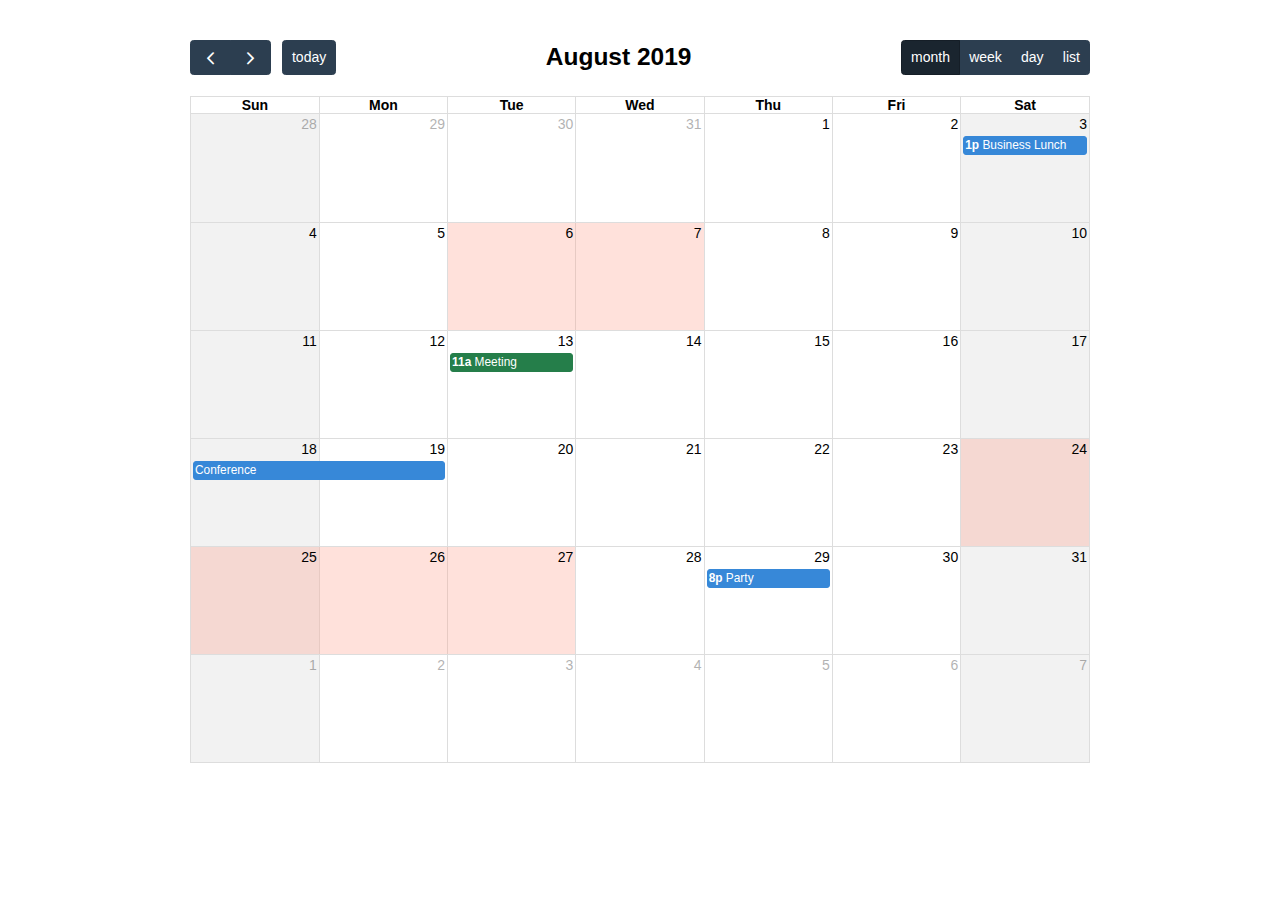
<file: fullcalendar-4.3.1/examples/background-events.html>
<!DOCTYPE html>
<html>
<head>
<meta charset='utf-8' />
<link href='../packages/core/main.css' rel='stylesheet' />
<link href='../packages/daygrid/main.css' rel='stylesheet' />
<link href='../packages/timegrid/main.css' rel='stylesheet' />
<link href='../packages/list/main.css' rel='stylesheet' />
<script src='../packages/core/main.js'></script>
<script src='../packages/interaction/main.js'></script>
<script src='../packages/daygrid/main.js'></script>
<script src='../packages/timegrid/main.js'></script>
<script src='../packages/list/main.js'></script>
<script>

  document.addEventListener('DOMContentLoaded', function() {
    var calendarEl = document.getElementById('calendar');

    var calendar = new FullCalendar.Calendar(calendarEl, {
      plugins: [ 'interaction', 'dayGrid', 'timeGrid', 'list' ],
      header: {
        left: 'prev,next today',
        center: 'title',
        right: 'dayGridMonth,timeGridWeek,timeGridDay,listMonth'
      },
      defaultDate: '2019-08-12',
      navLinks: true, // can click day/week names to navigate views
      businessHours: true, // display business hours
      editable: true,
      events: [
        {
          title: 'Business Lunch',
          start: '2019-08-03T13:00:00',
          constraint: 'businessHours'
        },
        {
          title: 'Meeting',
          start: '2019-08-13T11:00:00',
          constraint: 'availableForMeeting', // defined below
          color: '#257e4a'
        },
        {
          title: 'Conference',
          start: '2019-08-18',
          end: '2019-08-20'
        },
        {
          title: 'Party',
          start: '2019-08-29T20:00:00'
        },

        // areas where "Meeting" must be dropped
        {
          groupId: 'availableForMeeting',
          start: '2019-08-11T10:00:00',
          end: '2019-08-11T16:00:00',
          rendering: 'background'
        },
        {
          groupId: 'availableForMeeting',
          start: '2019-08-13T10:00:00',
          end: '2019-08-13T16:00:00',
          rendering: 'background'
        },

        // red areas where no events can be dropped
        {
          start: '2019-08-24',
          end: '2019-08-28',
          overlap: false,
          rendering: 'background',
          color: '#ff9f89'
        },
        {
          start: '2019-08-06',
          end: '2019-08-08',
          overlap: false,
          rendering: 'background',
          color: '#ff9f89'
        }
      ]
    });

    calendar.render();
  });

</script>
<style>

  body {
    margin: 40px 10px;
    padding: 0;
    font-family: Arial, Helvetica Neue, Helvetica, sans-serif;
    font-size: 14px;
  }

  #calendar {
    max-width: 900px;
    margin: 0 auto;
  }

</style>
</head>
<body>

  <div id='calendar'></div>

</body>
</html>
</file>
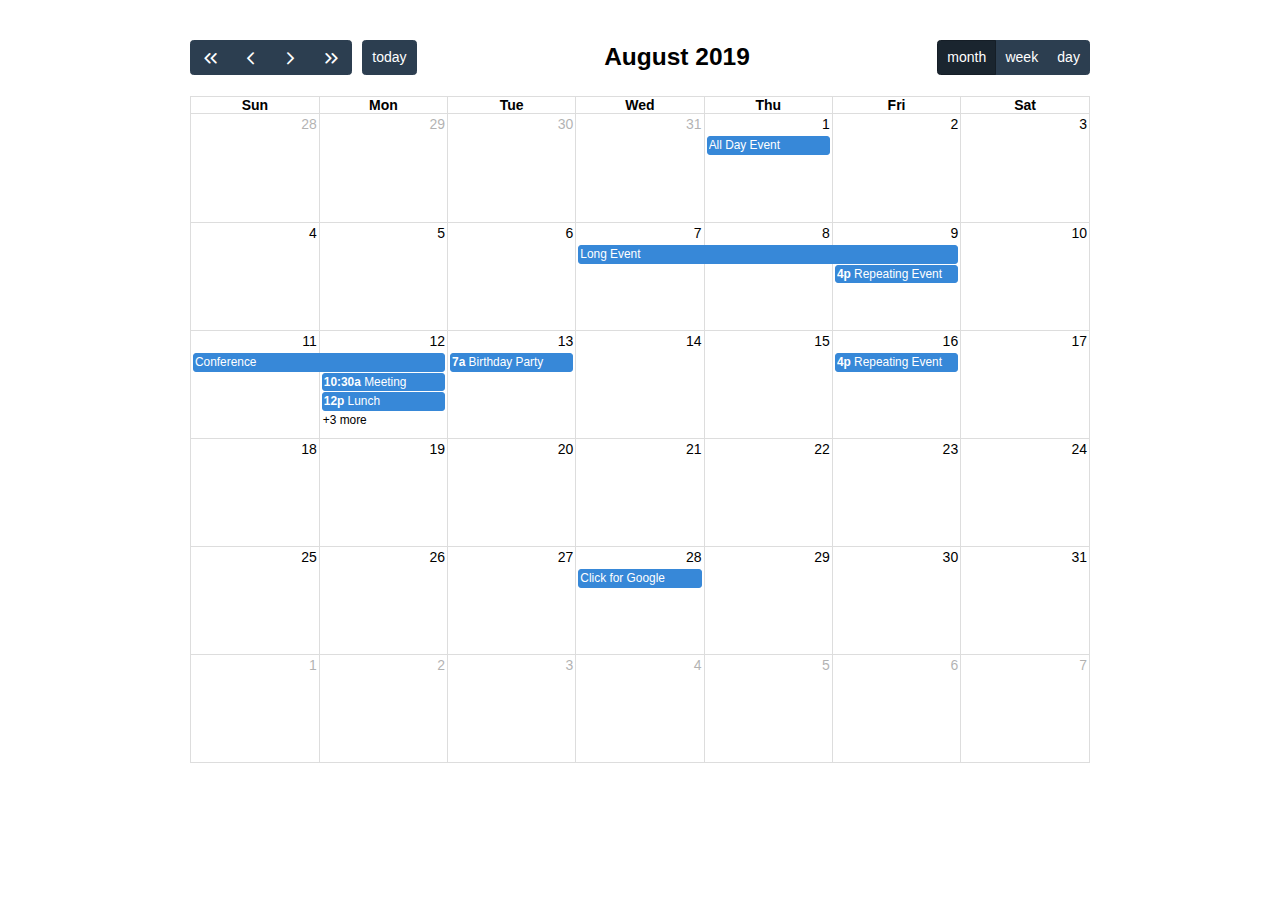
<file: fullcalendar-4.3.1/examples/daygrid-views.html>
<!DOCTYPE html>
<html>
<head>
<meta charset='utf-8' />
<link href='../packages/core/main.css' rel='stylesheet' />
<link href='../packages/daygrid/main.css' rel='stylesheet' />
<script src='../packages/core/main.js'></script>
<script src='../packages/interaction/main.js'></script>
<script src='../packages/daygrid/main.js'></script>
<script>

  document.addEventListener('DOMContentLoaded', function() {
    var calendarEl = document.getElementById('calendar');

    var calendar = new FullCalendar.Calendar(calendarEl, {
      plugins: [ 'interaction', 'dayGrid' ],
      header: {
        left: 'prevYear,prev,next,nextYear today',
        center: 'title',
        right: 'dayGridMonth,dayGridWeek,dayGridDay'
      },
      defaultDate: '2019-08-12',
      navLinks: true, // can click day/week names to navigate views
      editable: true,
      eventLimit: true, // allow "more" link when too many events
      events: [
        {
          title: 'All Day Event',
          start: '2019-08-01'
        },
        {
          title: 'Long Event',
          start: '2019-08-07',
          end: '2019-08-10'
        },
        {
          groupId: 999,
          title: 'Repeating Event',
          start: '2019-08-09T16:00:00'
        },
        {
          groupId: 999,
          title: 'Repeating Event',
          start: '2019-08-16T16:00:00'
        },
        {
          title: 'Conference',
          start: '2019-08-11',
          end: '2019-08-13'
        },
        {
          title: 'Meeting',
          start: '2019-08-12T10:30:00',
          end: '2019-08-12T12:30:00'
        },
        {
          title: 'Lunch',
          start: '2019-08-12T12:00:00'
        },
        {
          title: 'Meeting',
          start: '2019-08-12T14:30:00'
        },
        {
          title: 'Happy Hour',
          start: '2019-08-12T17:30:00'
        },
        {
          title: 'Dinner',
          start: '2019-08-12T20:00:00'
        },
        {
          title: 'Birthday Party',
          start: '2019-08-13T07:00:00'
        },
        {
          title: 'Click for Google',
          url: 'http://google.com/',
          start: '2019-08-28'
        }
      ]
    });

    calendar.render();
  });

</script>
<style>

  body {
    margin: 40px 10px;
    padding: 0;
    font-family: Arial, Helvetica Neue, Helvetica, sans-serif;
    font-size: 14px;
  }

  #calendar {
    max-width: 900px;
    margin: 0 auto;
  }

</style>
</head>
<body>

  <div id='calendar'></div>

</body>
</html>
</file>
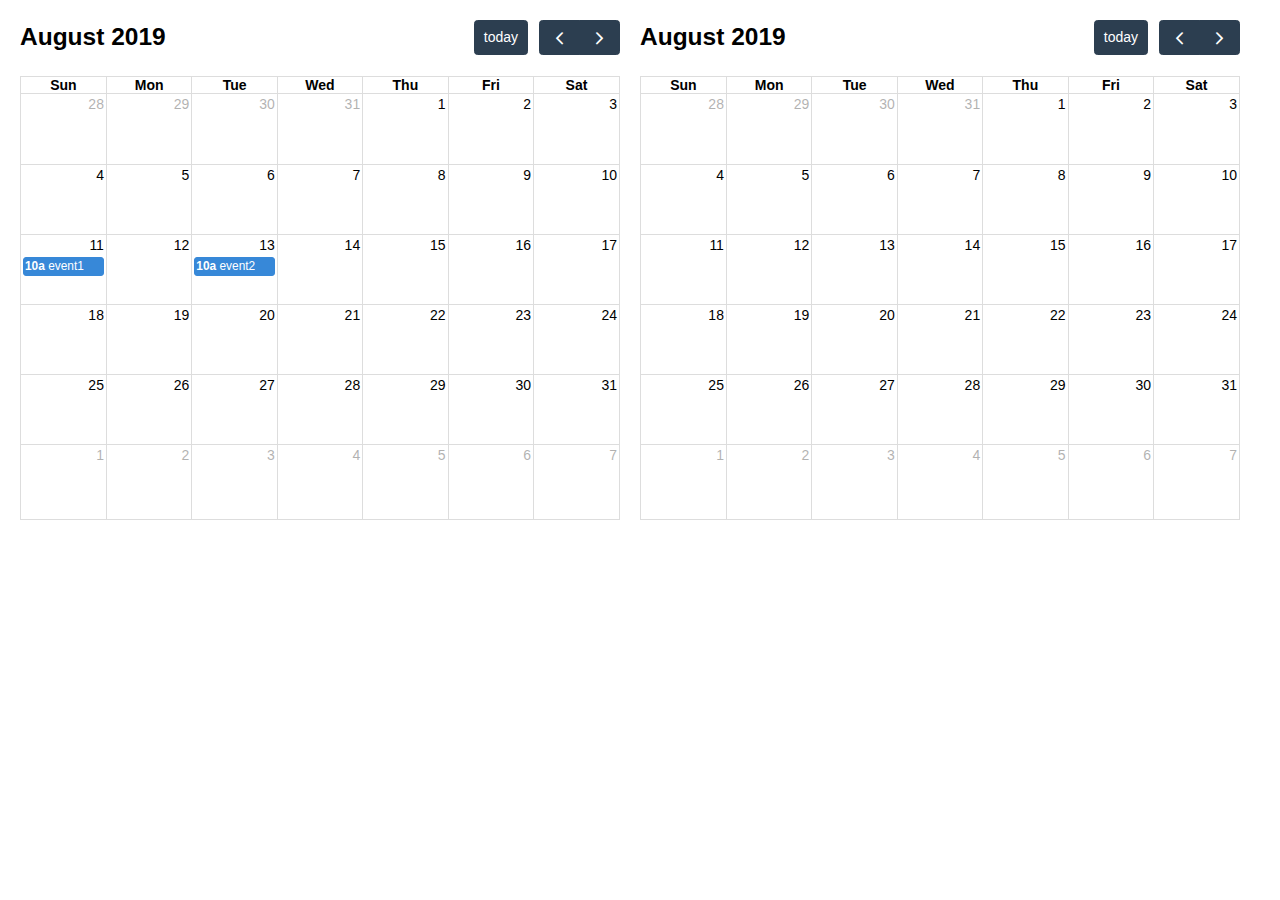
<file: fullcalendar-4.3.1/examples/external-dragging-2cals.html>
<!DOCTYPE html>
<html>
<head>
<meta charset='utf-8' />
<link href='../packages/core/main.css' rel='stylesheet' />
<link href='../packages/daygrid/main.css' rel='stylesheet' />
<script src='../packages/core/main.js'></script>
<script src='../packages/interaction/main.js'></script>
<script src='../packages/daygrid/main.js'></script>
<script>

  document.addEventListener('DOMContentLoaded', function() {
    var srcCalendarEl = document.getElementById('source-calendar');
    var destCalendarEl = document.getElementById('destination-calendar');

    var srcCalendar = new FullCalendar.Calendar(srcCalendarEl, {
      plugins: [ 'interaction', 'dayGrid' ],
      editable: true,
      defaultDate: '2019-08-12',
      events: [
        {
          title: 'event1',
          start: '2019-08-11T10:00:00',
          end: '2019-08-11T16:00:00'
        },
        {
          title: 'event2',
          start: '2019-08-13T10:00:00',
          end: '2019-08-13T16:00:00'
        }
      ],
      eventLeave: function(info) {
        console.log('event left!', info.event);
      }
    });

    var destCalendar = new FullCalendar.Calendar(destCalendarEl, {
      plugins: [ 'interaction', 'dayGrid' ],
      defaultDate: '2019-08-12',
      editable: true,
      droppable: true, // will let it receive events!
      eventReceive: function(info) {
        console.log('event received!', info.event);
      }
    });

    srcCalendar.render();
    destCalendar.render();
  });

</script>
<style>

  body {
    margin: 20px 0 0 20px;
    font-size: 14px;
    font-family: Arial, Helvetica Neue, Helvetica, sans-serif;
  }

  #source-calendar,
  #destination-calendar {
    float: left;
    width: 600px;
    margin: 0 20px 20px 0;
  }

</style>
</head>
<body>

  <div id='source-calendar'></div>
  <div id='destination-calendar'></div>

</body>
</html>
</file>
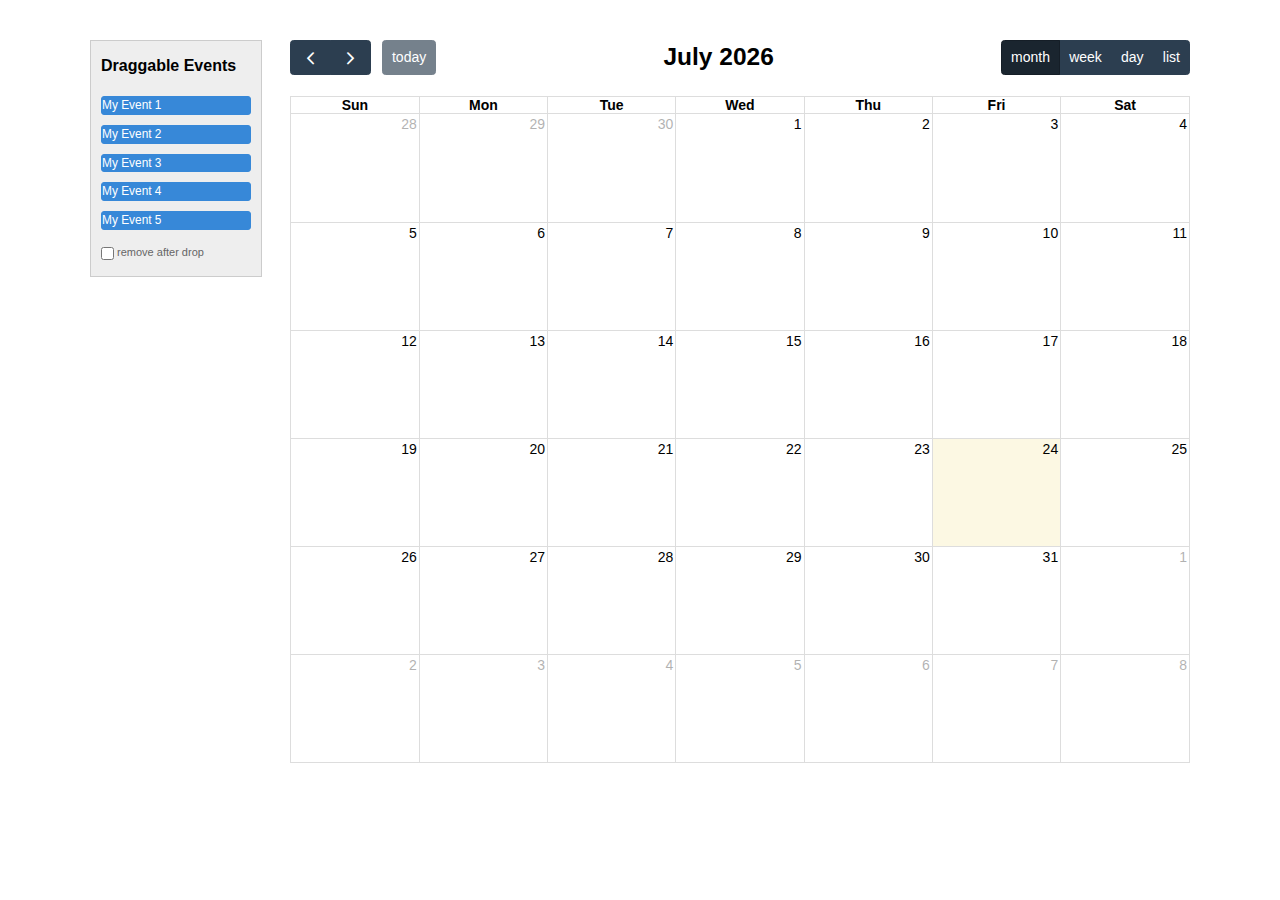
<file: fullcalendar-4.3.1/examples/external-dragging-builtin.html>
<!DOCTYPE html>
<html>
<head>
<meta charset='utf-8' />
<link href='../packages/core/main.css' rel='stylesheet' />
<link href='../packages/daygrid/main.css' rel='stylesheet' />
<link href='../packages/timegrid/main.css' rel='stylesheet' />
<link href='../packages/list/main.css' rel='stylesheet' />
<script src='../packages/core/main.js'></script>
<script src='../packages/interaction/main.js'></script>
<script src='../packages/daygrid/main.js'></script>
<script src='../packages/timegrid/main.js'></script>
<script src='../packages/list/main.js'></script>
<script>

  document.addEventListener('DOMContentLoaded', function() {
    var Calendar = FullCalendar.Calendar;
    var Draggable = FullCalendarInteraction.Draggable

    /* initialize the external events
    -----------------------------------------------------------------*/

    var containerEl = document.getElementById('external-events-list');
    new Draggable(containerEl, {
      itemSelector: '.fc-event',
      eventData: function(eventEl) {
        return {
          title: eventEl.innerText.trim()
        }
      }
    });

    //// the individual way to do it
    // var containerEl = document.getElementById('external-events-list');
    // var eventEls = Array.prototype.slice.call(
    //   containerEl.querySelectorAll('.fc-event')
    // );
    // eventEls.forEach(function(eventEl) {
    //   new Draggable(eventEl, {
    //     eventData: {
    //       title: eventEl.innerText.trim(),
    //     }
    //   });
    // });

    /* initialize the calendar
    -----------------------------------------------------------------*/

    var calendarEl = document.getElementById('calendar');
    var calendar = new Calendar(calendarEl, {
      plugins: [ 'interaction', 'dayGrid', 'timeGrid', 'list' ],
      header: {
        left: 'prev,next today',
        center: 'title',
        right: 'dayGridMonth,timeGridWeek,timeGridDay,listWeek'
      },
      editable: true,
      droppable: true, // this allows things to be dropped onto the calendar
      drop: function(arg) {
        // is the "remove after drop" checkbox checked?
        if (document.getElementById('drop-remove').checked) {
          // if so, remove the element from the "Draggable Events" list
          arg.draggedEl.parentNode.removeChild(arg.draggedEl);
        }
      }
    });
    calendar.render();

  });

</script>
<style>

  body {
    margin-top: 40px;
    font-size: 14px;
    font-family: Arial, Helvetica Neue, Helvetica, sans-serif;
  }

  #wrap {
    width: 1100px;
    margin: 0 auto;
  }

  #external-events {
    float: left;
    width: 150px;
    padding: 0 10px;
    border: 1px solid #ccc;
    background: #eee;
    text-align: left;
  }

  #external-events h4 {
    font-size: 16px;
    margin-top: 0;
    padding-top: 1em;
  }

  #external-events .fc-event {
    margin: 10px 0;
    cursor: pointer;
  }

  #external-events p {
    margin: 1.5em 0;
    font-size: 11px;
    color: #666;
  }

  #external-events p input {
    margin: 0;
    vertical-align: middle;
  }

  #calendar {
    float: right;
    width: 900px;
  }

</style>
</head>
<body>
  <div id='wrap'>

    <div id='external-events'>
      <h4>Draggable Events</h4>

      <div id='external-events-list'>
        <div class='fc-event'>My Event 1</div>
        <div class='fc-event'>My Event 2</div>
        <div class='fc-event'>My Event 3</div>
        <div class='fc-event'>My Event 4</div>
        <div class='fc-event'>My Event 5</div>
      </div>

      <p>
        <input type='checkbox' id='drop-remove' />
        <label for='drop-remove'>remove after drop</label>
      </p>
    </div>

    <div id='calendar'></div>

    <div style='clear:both'></div>

  </div>
</body>
</html>
</file>
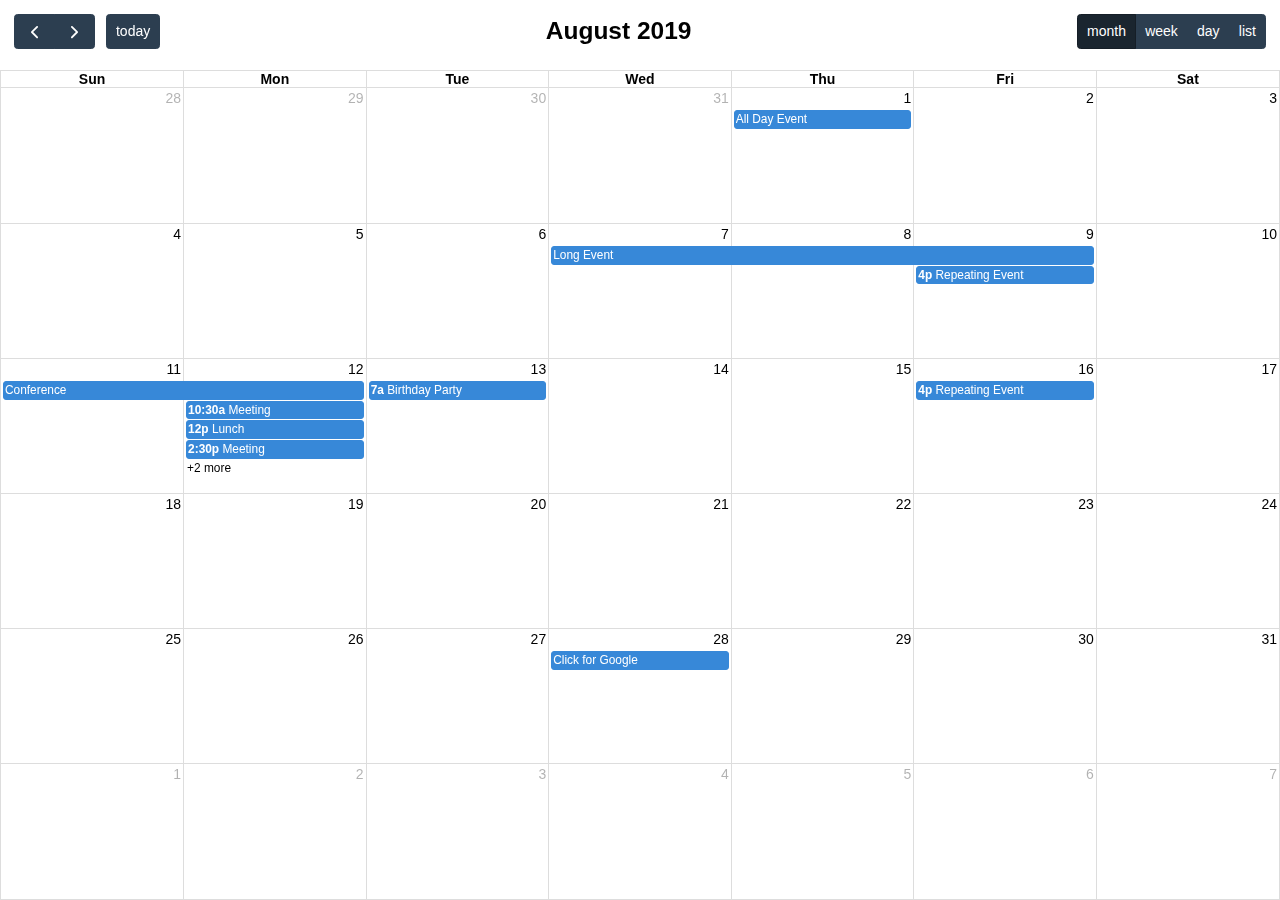
<file: fullcalendar-4.3.1/examples/full-height.html>
<!DOCTYPE html>
<html>
<head>
<meta charset='utf-8' />
<link href='../packages/core/main.css' rel='stylesheet' />
<link href='../packages/daygrid/main.css' rel='stylesheet' />
<link href='../packages/timegrid/main.css' rel='stylesheet' />
<link href='../packages/list/main.css' rel='stylesheet' />
<script src='../packages/core/main.js'></script>
<script src='../packages/interaction/main.js'></script>
<script src='../packages/daygrid/main.js'></script>
<script src='../packages/timegrid/main.js'></script>
<script src='../packages/list/main.js'></script>
<script>

  document.addEventListener('DOMContentLoaded', function() {
    var calendarEl = document.getElementById('calendar');

    var calendar = new FullCalendar.Calendar(calendarEl, {
      plugins: [ 'interaction', 'dayGrid', 'timeGrid', 'list' ],
      height: 'parent',
      header: {
        left: 'prev,next today',
        center: 'title',
        right: 'dayGridMonth,timeGridWeek,timeGridDay,listWeek'
      },
      defaultView: 'dayGridMonth',
      defaultDate: '2019-08-12',
      navLinks: true, // can click day/week names to navigate views
      editable: true,
      eventLimit: true, // allow "more" link when too many events
      events: [
        {
          title: 'All Day Event',
          start: '2019-08-01',
        },
        {
          title: 'Long Event',
          start: '2019-08-07',
          end: '2019-08-10'
        },
        {
          groupId: 999,
          title: 'Repeating Event',
          start: '2019-08-09T16:00:00'
        },
        {
          groupId: 999,
          title: 'Repeating Event',
          start: '2019-08-16T16:00:00'
        },
        {
          title: 'Conference',
          start: '2019-08-11',
          end: '2019-08-13'
        },
        {
          title: 'Meeting',
          start: '2019-08-12T10:30:00',
          end: '2019-08-12T12:30:00'
        },
        {
          title: 'Lunch',
          start: '2019-08-12T12:00:00'
        },
        {
          title: 'Meeting',
          start: '2019-08-12T14:30:00'
        },
        {
          title: 'Happy Hour',
          start: '2019-08-12T17:30:00'
        },
        {
          title: 'Dinner',
          start: '2019-08-12T20:00:00'
        },
        {
          title: 'Birthday Party',
          start: '2019-08-13T07:00:00'
        },
        {
          title: 'Click for Google',
          url: 'http://google.com/',
          start: '2019-08-28'
        }
      ]
    });

    calendar.render();
  });

</script>
<style>

  html, body {
    overflow: hidden; /* don't do scrollbars */
    font-family: Arial, Helvetica Neue, Helvetica, sans-serif;
    font-size: 14px;
  }

  #calendar-container {
    position: fixed;
    top: 0;
    left: 0;
    right: 0;
    bottom: 0;
  }

  .fc-header-toolbar {
    /*
    the calendar will be butting up against the edges,
    but let's scoot in the header's buttons
    */
    padding-top: 1em;
    padding-left: 1em;
    padding-right: 1em;
  }

</style>
</head>
<body>

  <div id='calendar-container'>
    <div id='calendar'></div>
  </div>

</body>
</html>
</file>
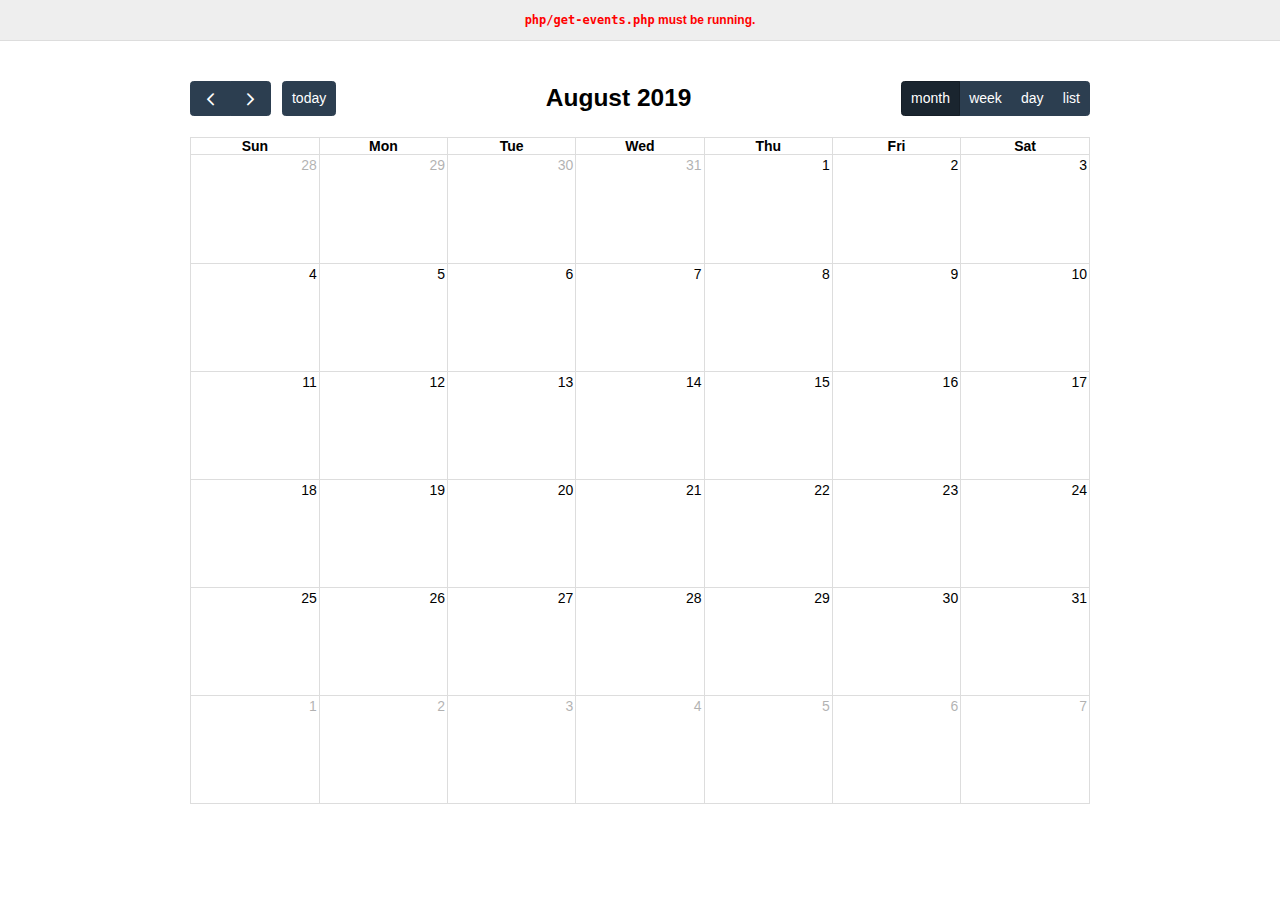
<file: fullcalendar-4.3.1/examples/json.html>
<!DOCTYPE html>
<html>
<head>
<meta charset='utf-8' />
<link href='../packages/core/main.css' rel='stylesheet' />
<link href='../packages/daygrid/main.css' rel='stylesheet' />
<link href='../packages/timegrid/main.css' rel='stylesheet' />
<link href='../packages/list/main.css' rel='stylesheet' />
<script src='../packages/core/main.js'></script>
<script src='../packages/interaction/main.js'></script>
<script src='../packages/daygrid/main.js'></script>
<script src='../packages/timegrid/main.js'></script>
<script src='../packages/list/main.js'></script>
<script>

  document.addEventListener('DOMContentLoaded', function() {
    var calendarEl = document.getElementById('calendar');

    var calendar = new FullCalendar.Calendar(calendarEl, {
      plugins: [ 'interaction', 'dayGrid', 'timeGrid', 'list' ],
      header: {
        left: 'prev,next today',
        center: 'title',
        right: 'dayGridMonth,timeGridWeek,timeGridDay,listWeek'
      },
      defaultDate: '2019-08-12',
      editable: true,
      navLinks: true, // can click day/week names to navigate views
      eventLimit: true, // allow "more" link when too many events
      events: {
        url: 'php/get-events.php',
        failure: function() {
          document.getElementById('script-warning').style.display = 'block'
        }
      },
      loading: function(bool) {
        document.getElementById('loading').style.display =
          bool ? 'block' : 'none';
      }
    });

    calendar.render();
  });

</script>
<style>

  body {
    margin: 0;
    padding: 0;
    font-family: Arial, Helvetica Neue, Helvetica, sans-serif;
    font-size: 14px;
  }

  #script-warning {
    display: none;
    background: #eee;
    border-bottom: 1px solid #ddd;
    padding: 0 10px;
    line-height: 40px;
    text-align: center;
    font-weight: bold;
    font-size: 12px;
    color: red;
  }

  #loading {
    display: none;
    position: absolute;
    top: 10px;
    right: 10px;
  }

  #calendar {
    max-width: 900px;
    margin: 40px auto;
    padding: 0 10px;
  }

</style>
</head>
<body>

  <div id='script-warning'>
    <code>php/get-events.php</code> must be running.
  </div>

  <div id='loading'>loading...</div>

  <div id='calendar'></div>

</body>
</html>
</file>
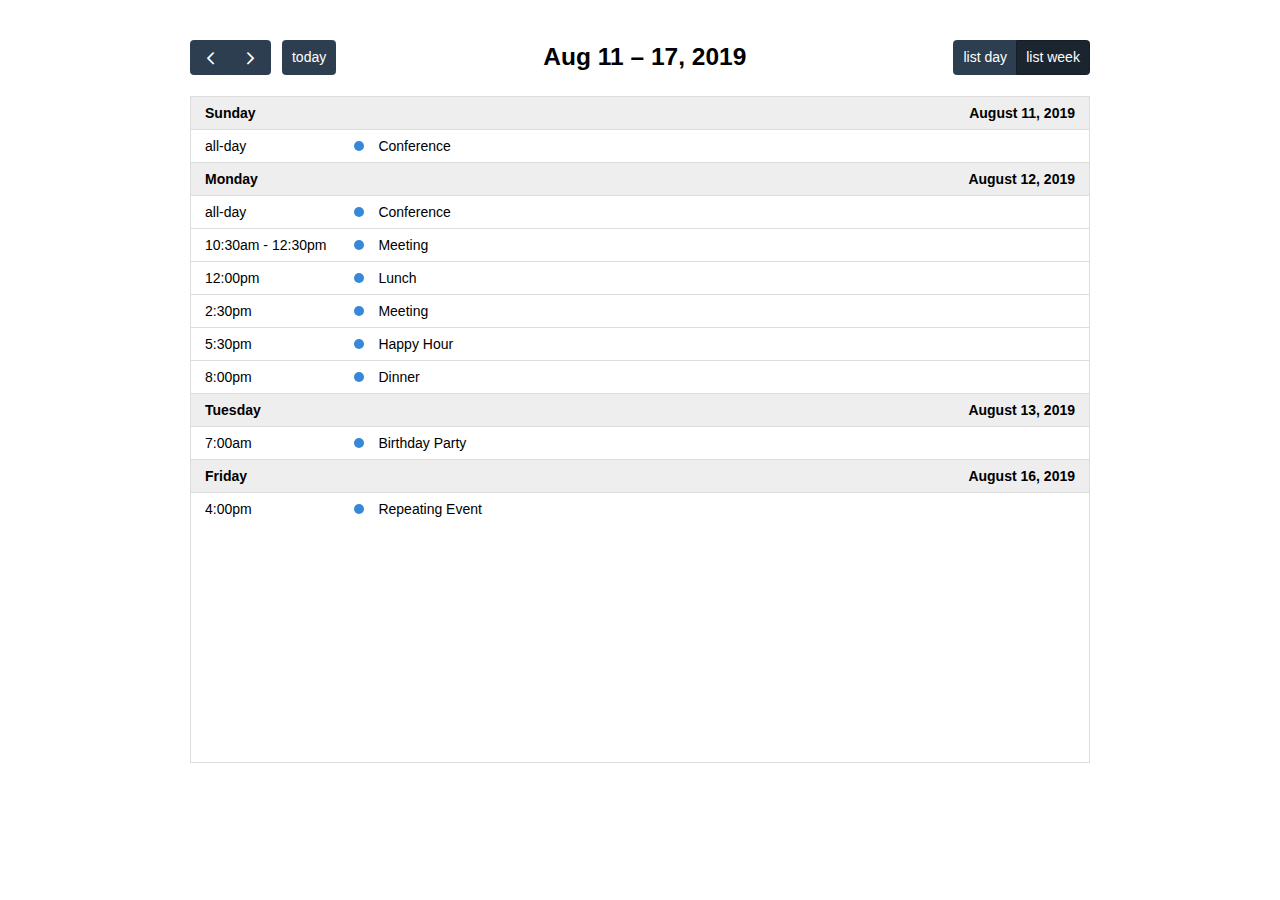
<file: fullcalendar-4.3.1/examples/list-views.html>
<!DOCTYPE html>
<html>
<head>
<meta charset='utf-8' />
<link href='../packages/core/main.css' rel='stylesheet' />
<link href='../packages/list/main.css' rel='stylesheet' />
<script src='../packages/core/main.js'></script>
<script src='../packages/list/main.js'></script>
<script>

  document.addEventListener('DOMContentLoaded', function() {
    var calendarEl = document.getElementById('calendar');

    var calendar = new FullCalendar.Calendar(calendarEl, {
      plugins: [ 'list' ],

      header: {
        left: 'prev,next today',
        center: 'title',
        right: 'listDay,listWeek,dayGridMonth'
      },

      // customize the button names,
      // otherwise they'd all just say "list"
      views: {
        listDay: { buttonText: 'list day' },
        listWeek: { buttonText: 'list week' }
      },

      defaultView: 'listWeek',
      defaultDate: '2019-08-12',
      navLinks: true, // can click day/week names to navigate views
      editable: true,
      eventLimit: true, // allow "more" link when too many events
      events: [
        {
          title: 'All Day Event',
          start: '2019-08-01'
        },
        {
          title: 'Long Event',
          start: '2019-08-07',
          end: '2019-08-10'
        },
        {
          groupId: 999,
          title: 'Repeating Event',
          start: '2019-08-09T16:00:00'
        },
        {
          groupId: 999,
          title: 'Repeating Event',
          start: '2019-08-16T16:00:00'
        },
        {
          title: 'Conference',
          start: '2019-08-11',
          end: '2019-08-13'
        },
        {
          title: 'Meeting',
          start: '2019-08-12T10:30:00',
          end: '2019-08-12T12:30:00'
        },
        {
          title: 'Lunch',
          start: '2019-08-12T12:00:00'
        },
        {
          title: 'Meeting',
          start: '2019-08-12T14:30:00'
        },
        {
          title: 'Happy Hour',
          start: '2019-08-12T17:30:00'
        },
        {
          title: 'Dinner',
          start: '2019-08-12T20:00:00'
        },
        {
          title: 'Birthday Party',
          start: '2019-08-13T07:00:00'
        },
        {
          title: 'Click for Google',
          url: 'http://google.com/',
          start: '2019-08-28'
        }
      ]
    });

    calendar.render();
  });

</script>
<style>

  body {
    margin: 40px 10px;
    padding: 0;
    font-family: Arial, Helvetica Neue, Helvetica, sans-serif;
    font-size: 14px;
  }

  #calendar {
    max-width: 900px;
    margin: 0 auto;
  }

</style>
</head>
<body>

  <div id='calendar'></div>

</body>
</html>
</file>
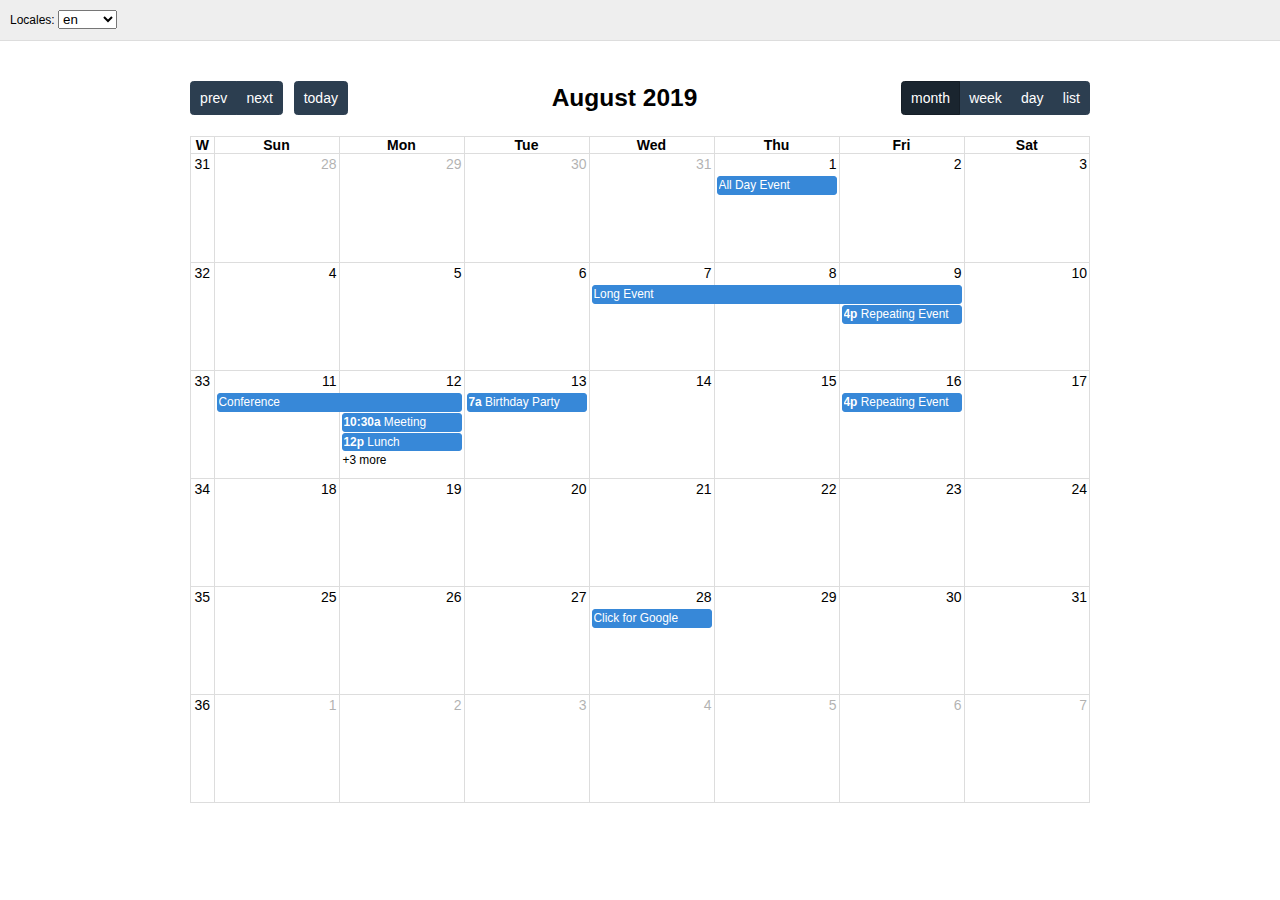
<file: fullcalendar-4.3.1/examples/locales.html>
<!DOCTYPE html>
<html>
<head>
<meta charset='utf-8' />
<link href='../packages/core/main.css' rel='stylesheet' />
<link href='../packages/daygrid/main.css' rel='stylesheet' />
<link href='../packages/timegrid/main.css' rel='stylesheet' />
<link href='../packages/list/main.css' rel='stylesheet' />
<script src='../packages/core/main.js'></script>
<script src='../packages/core/locales-all.js'></script>
<script src='../packages/interaction/main.js'></script>
<script src='../packages/daygrid/main.js'></script>
<script src='../packages/timegrid/main.js'></script>
<script src='../packages/list/main.js'></script>
<script>

  document.addEventListener('DOMContentLoaded', function() {
    var initialLocaleCode = 'en';
    var localeSelectorEl = document.getElementById('locale-selector');
    var calendarEl = document.getElementById('calendar');

    var calendar = new FullCalendar.Calendar(calendarEl, {
      plugins: [ 'interaction', 'dayGrid', 'timeGrid', 'list' ],
      header: {
        left: 'prev,next today',
        center: 'title',
        right: 'dayGridMonth,timeGridWeek,timeGridDay,listMonth'
      },
      defaultDate: '2019-08-12',
      locale: initialLocaleCode,
      buttonIcons: false, // show the prev/next text
      weekNumbers: true,
      navLinks: true, // can click day/week names to navigate views
      editable: true,
      eventLimit: true, // allow "more" link when too many events
      events: [
        {
          title: 'All Day Event',
          start: '2019-08-01'
        },
        {
          title: 'Long Event',
          start: '2019-08-07',
          end: '2019-08-10'
        },
        {
          groupId: 999,
          title: 'Repeating Event',
          start: '2019-08-09T16:00:00'
        },
        {
          groupId: 999,
          title: 'Repeating Event',
          start: '2019-08-16T16:00:00'
        },
        {
          title: 'Conference',
          start: '2019-08-11',
          end: '2019-08-13'
        },
        {
          title: 'Meeting',
          start: '2019-08-12T10:30:00',
          end: '2019-08-12T12:30:00'
        },
        {
          title: 'Lunch',
          start: '2019-08-12T12:00:00'
        },
        {
          title: 'Meeting',
          start: '2019-08-12T14:30:00'
        },
        {
          title: 'Happy Hour',
          start: '2019-08-12T17:30:00'
        },
        {
          title: 'Dinner',
          start: '2019-08-12T20:00:00'
        },
        {
          title: 'Birthday Party',
          start: '2019-08-13T07:00:00'
        },
        {
          title: 'Click for Google',
          url: 'http://google.com/',
          start: '2019-08-28'
        }
      ]
    });

    calendar.render();

    // build the locale selector's options
    calendar.getAvailableLocaleCodes().forEach(function(localeCode) {
      var optionEl = document.createElement('option');
      optionEl.value = localeCode;
      optionEl.selected = localeCode == initialLocaleCode;
      optionEl.innerText = localeCode;
      localeSelectorEl.appendChild(optionEl);
    });

    // when the selected option changes, dynamically change the calendar option
    localeSelectorEl.addEventListener('change', function() {
      if (this.value) {
        calendar.setOption('locale', this.value);
      }
    });

  });

</script>
<style>

  body {
    margin: 0;
    padding: 0;
    font-family: Arial, Helvetica Neue, Helvetica, sans-serif;
    font-size: 14px;
  }

  #top {
    background: #eee;
    border-bottom: 1px solid #ddd;
    padding: 0 10px;
    line-height: 40px;
    font-size: 12px;
  }

  #calendar {
    max-width: 900px;
    margin: 40px auto;
    padding: 0 10px;
  }

</style>
</head>
<body>

  <div id='top'>

    Locales:
    <select id='locale-selector'></select>

  </div>

  <div id='calendar'></div>

</body>
</html>
</file>
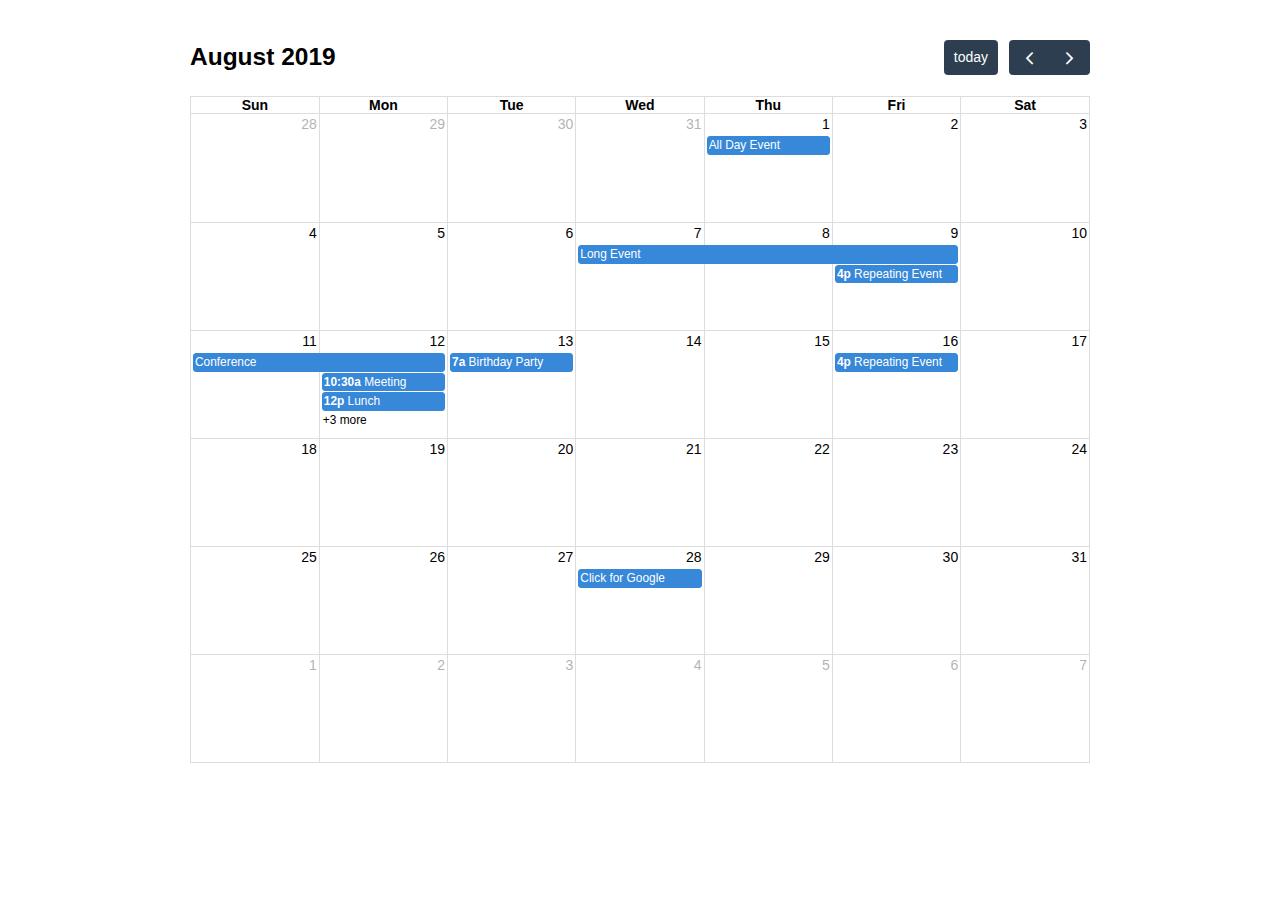
<file: fullcalendar-4.3.1/examples/month-view.html>
<!DOCTYPE html>
<html>
<head>
<meta charset='utf-8' />
<link href='../packages/core/main.css' rel='stylesheet' />
<link href='../packages/daygrid/main.css' rel='stylesheet' />
<script src='../packages/core/main.js'></script>
<script src='../packages/interaction/main.js'></script>
<script src='../packages/daygrid/main.js'></script>
<script>

  document.addEventListener('DOMContentLoaded', function() {
    var calendarEl = document.getElementById('calendar');

    var calendar = new FullCalendar.Calendar(calendarEl, {
      plugins: [ 'interaction', 'dayGrid' ],
      defaultDate: '2019-08-12',
      editable: true,
      eventLimit: true, // allow "more" link when too many events
      events: [
        {
          title: 'All Day Event',
          start: '2019-08-01'
        },
        {
          title: 'Long Event',
          start: '2019-08-07',
          end: '2019-08-10'
        },
        {
          groupId: 999,
          title: 'Repeating Event',
          start: '2019-08-09T16:00:00'
        },
        {
          groupId: 999,
          title: 'Repeating Event',
          start: '2019-08-16T16:00:00'
        },
        {
          title: 'Conference',
          start: '2019-08-11',
          end: '2019-08-13'
        },
        {
          title: 'Meeting',
          start: '2019-08-12T10:30:00',
          end: '2019-08-12T12:30:00'
        },
        {
          title: 'Lunch',
          start: '2019-08-12T12:00:00'
        },
        {
          title: 'Meeting',
          start: '2019-08-12T14:30:00'
        },
        {
          title: 'Happy Hour',
          start: '2019-08-12T17:30:00'
        },
        {
          title: 'Dinner',
          start: '2019-08-12T20:00:00'
        },
        {
          title: 'Birthday Party',
          start: '2019-08-13T07:00:00'
        },
        {
          title: 'Click for Google',
          url: 'http://google.com/',
          start: '2019-08-28'
        }
      ]
    });

    calendar.render();
  });

</script>
<style>

  body {
    margin: 40px 10px;
    padding: 0;
    font-family: Arial, Helvetica Neue, Helvetica, sans-serif;
    font-size: 14px;
  }

  #calendar {
    max-width: 900px;
    margin: 0 auto;
  }

</style>
</head>
<body>

  <div id='calendar'></div>

</body>
</html>
</file>
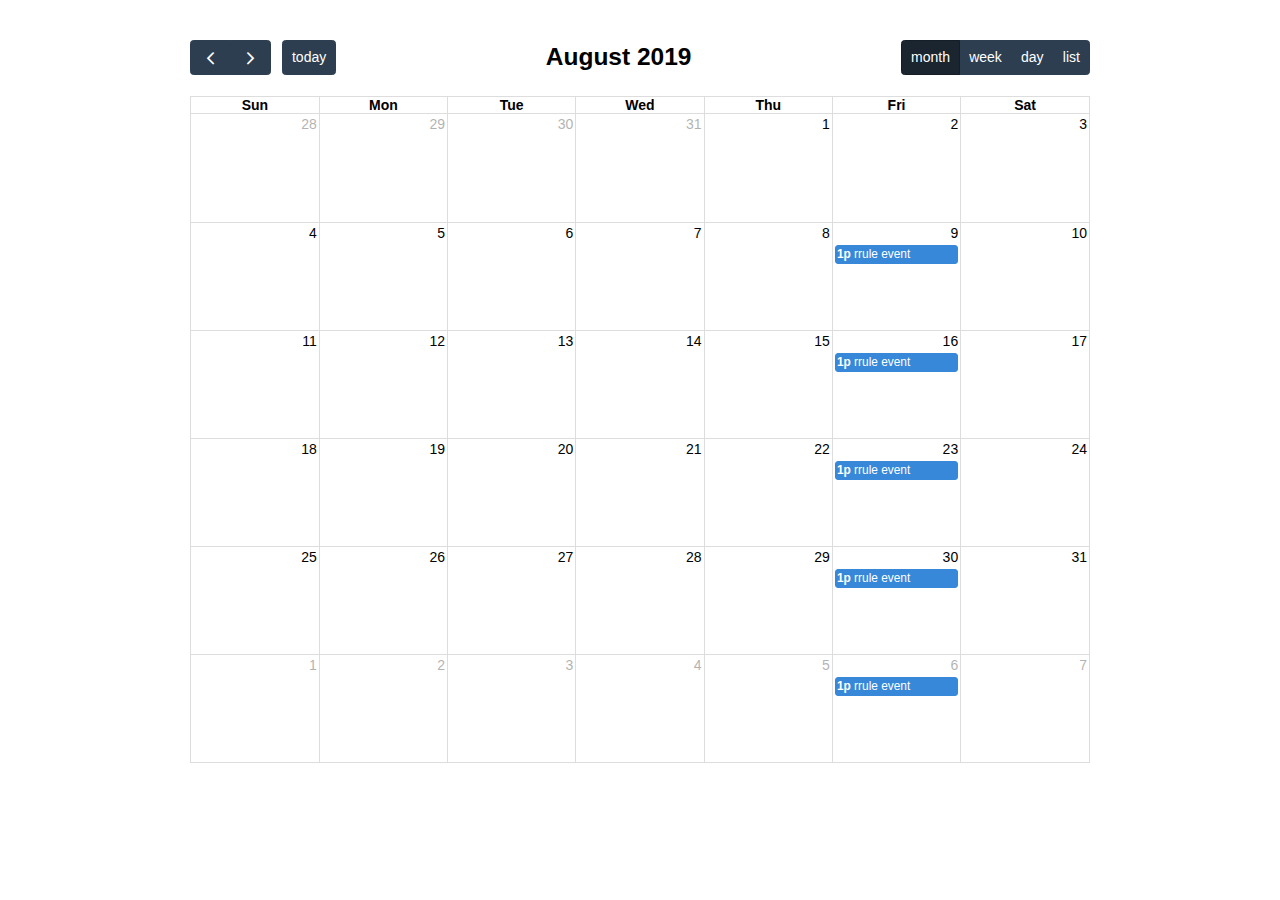
<file: fullcalendar-4.3.1/examples/rrule.html>
<!DOCTYPE html>
<html>
<head>
<meta charset='utf-8' />
<link href='../packages/core/main.css' rel='stylesheet' />
<link href='../packages/daygrid/main.css' rel='stylesheet' />
<link href='../packages/timegrid/main.css' rel='stylesheet' />
<link href='../packages/list/main.css' rel='stylesheet' />
<script src='../vendor/rrule.js'></script>
<script src='../packages/core/main.js'></script>
<script src='../packages/interaction/main.js'></script>
<script src='../packages/daygrid/main.js'></script>
<script src='../packages/timegrid/main.js'></script>
<script src='../packages/list/main.js'></script>
<script src='../packages/rrule/main.js'></script>
<script>

  document.addEventListener('DOMContentLoaded', function() {
    var calendarEl = document.getElementById('calendar');

    var calendar = new FullCalendar.Calendar(calendarEl, {
      plugins: [ 'interaction', 'dayGrid', 'timeGrid', 'list', 'rrule' ],
      header: {
        left: 'prev,next today',
        center: 'title',
        right: 'dayGridMonth,timeGridWeek,timeGridDay,listMonth'
      },
      defaultDate: '2019-08-12',
      editable: true,
      events: [
        {
          title: 'rrule event',
          rrule: {
            dtstart: '2019-08-09T13:00:00',
            // until: '2019-08-01',
            freq: 'weekly'
          },
          duration: '02:00'
        }
      ],
      eventClick: function(arg) {
        if (confirm('delete event?')) {
          arg.event.remove()
        }
      }
    });

    calendar.render();
  });

</script>
<style>

  body {
    margin: 40px 10px;
    padding: 0;
    font-family: Arial, Helvetica Neue, Helvetica, sans-serif;
    font-size: 14px;
  }

  #calendar {
    max-width: 900px;
    margin: 0 auto;
  }

</style>
</head>
<body>

  <div id='calendar'></div>

</body>
</html>
</file>
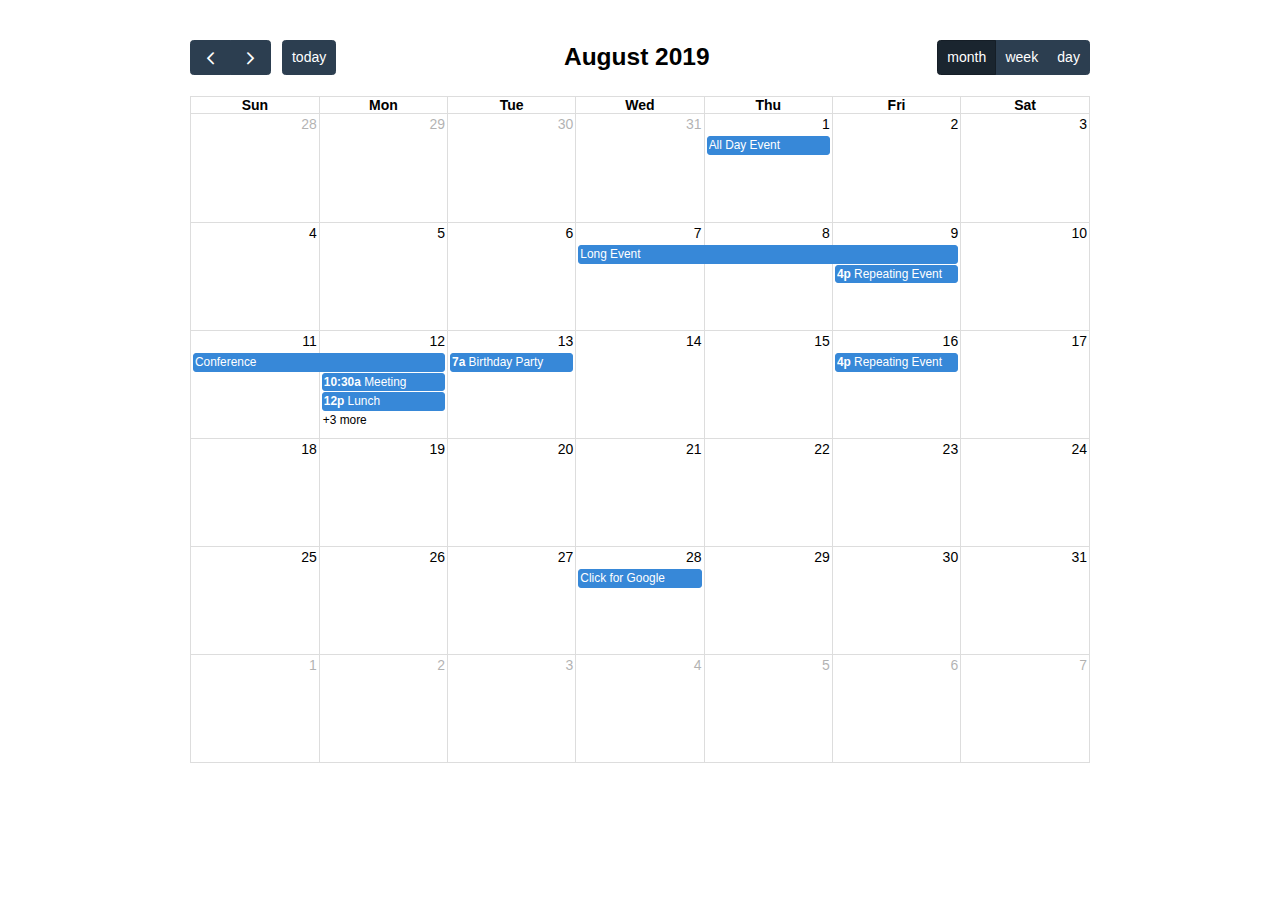
<file: fullcalendar-4.3.1/examples/selectable.html>
<!DOCTYPE html>
<html>
<head>
<meta charset='utf-8' />
<link href='../packages/core/main.css' rel='stylesheet' />
<link href='../packages/daygrid/main.css' rel='stylesheet' />
<link href='../packages/timegrid/main.css' rel='stylesheet' />
<script src='../packages/core/main.js'></script>
<script src='../packages/interaction/main.js'></script>
<script src='../packages/daygrid/main.js'></script>
<script src='../packages/timegrid/main.js'></script>
<script>

  document.addEventListener('DOMContentLoaded', function() {
    var calendarEl = document.getElementById('calendar');

    var calendar = new FullCalendar.Calendar(calendarEl, {
      plugins: [ 'interaction', 'dayGrid', 'timeGrid' ],
      header: {
        left: 'prev,next today',
        center: 'title',
        right: 'dayGridMonth,timeGridWeek,timeGridDay'
      },
      defaultDate: '2019-08-12',
      navLinks: true, // can click day/week names to navigate views
      selectable: true,
      selectMirror: true,
      select: function(arg) {
        var title = prompt('Event Title:');
        if (title) {
          calendar.addEvent({
            title: title,
            start: arg.start,
            end: arg.end,
            allDay: arg.allDay
          })
        }
        calendar.unselect()
      },
      editable: true,
      eventLimit: true, // allow "more" link when too many events
      events: [
        {
          title: 'All Day Event',
          start: '2019-08-01'
        },
        {
          title: 'Long Event',
          start: '2019-08-07',
          end: '2019-08-10'
        },
        {
          groupId: 999,
          title: 'Repeating Event',
          start: '2019-08-09T16:00:00'
        },
        {
          groupId: 999,
          title: 'Repeating Event',
          start: '2019-08-16T16:00:00'
        },
        {
          title: 'Conference',
          start: '2019-08-11',
          end: '2019-08-13'
        },
        {
          title: 'Meeting',
          start: '2019-08-12T10:30:00',
          end: '2019-08-12T12:30:00'
        },
        {
          title: 'Lunch',
          start: '2019-08-12T12:00:00'
        },
        {
          title: 'Meeting',
          start: '2019-08-12T14:30:00'
        },
        {
          title: 'Happy Hour',
          start: '2019-08-12T17:30:00'
        },
        {
          title: 'Dinner',
          start: '2019-08-12T20:00:00'
        },
        {
          title: 'Birthday Party',
          start: '2019-08-13T07:00:00'
        },
        {
          title: 'Click for Google',
          url: 'http://google.com/',
          start: '2019-08-28'
        }
      ]
    });

    calendar.render();
  });

</script>
<style>

  body {
    margin: 40px 10px;
    padding: 0;
    font-family: Arial, Helvetica Neue, Helvetica, sans-serif;
    font-size: 14px;
  }

  #calendar {
    max-width: 900px;
    margin: 0 auto;
  }

</style>
</head>
<body>

  <div id='calendar'></div>

</body>
</html>
</file>
<file: fullcalendar-4.3.1/packages/core/main.css>
@charset "UTF-8";
.fc {
  direction: ltr;
  text-align: left;
}

.fc-rtl {
  text-align: right;
}

body .fc {
  /* extra precedence to overcome jqui */
  font-size: 1em;
}

/* Colors
--------------------------------------------------------------------------------------------------*/
.fc-highlight {
  /* when user is selecting cells */
  background: #bce8f1;
  opacity: 0.3;
}

.fc-bgevent {
  /* default look for background events */
  background: #8fdf82;
  opacity: 0.3;
}

.fc-nonbusiness {
  /* default look for non-business-hours areas */
  /* will inherit .fc-bgevent's styles */
  background: #d7d7d7;
}

/* Popover
--------------------------------------------------------------------------------------------------*/
.fc-popover {
  position: absolute;
  box-shadow: 0 2px 6px rgba(0, 0, 0, 0.15);
}

.fc-popover .fc-header {
  /* TODO: be more consistent with fc-head/fc-body */
  display: flex;
  flex-direction: row;
  justify-content: space-between;
  align-items: center;
  padding: 2px 4px;
}

.fc-rtl .fc-popover .fc-header {
  flex-direction: row-reverse;
}

.fc-popover .fc-header .fc-title {
  margin: 0 2px;
}

.fc-popover .fc-header .fc-close {
  cursor: pointer;
  opacity: 0.65;
  font-size: 1.1em;
}

/* Misc Reusable Components
--------------------------------------------------------------------------------------------------*/
.fc-divider {
  border-style: solid;
  border-width: 1px;
}

hr.fc-divider {
  height: 0;
  margin: 0;
  padding: 0 0 2px;
  /* height is unreliable across browsers, so use padding */
  border-width: 1px 0;
}

.fc-bg,
.fc-bgevent-skeleton,
.fc-highlight-skeleton,
.fc-mirror-skeleton {
  /* these element should always cling to top-left/right corners */
  position: absolute;
  top: 0;
  left: 0;
  right: 0;
}

.fc-bg {
  bottom: 0;
  /* strech bg to bottom edge */
}

.fc-bg table {
  height: 100%;
  /* strech bg to bottom edge */
}

/* Tables
--------------------------------------------------------------------------------------------------*/
.fc table {
  width: 100%;
  box-sizing: border-box;
  /* fix scrollbar issue in firefox */
  table-layout: fixed;
  border-collapse: collapse;
  border-spacing: 0;
  font-size: 1em;
  /* normalize cross-browser */
}

.fc th {
  text-align: center;
}

.fc th,
.fc td {
  border-style: solid;
  border-width: 1px;
  padding: 0;
  vertical-align: top;
}

.fc td.fc-today {
  border-style: double;
  /* overcome neighboring borders */
}

/* Internal Nav Links
--------------------------------------------------------------------------------------------------*/
a[data-goto] {
  cursor: pointer;
}

a[data-goto]:hover {
  text-decoration: underline;
}

/* Fake Table Rows
--------------------------------------------------------------------------------------------------*/
.fc .fc-row {
  /* extra precedence to overcome themes forcing a 1px border */
  /* no visible border by default. but make available if need be (scrollbar width compensation) */
  border-style: solid;
  border-width: 0;
}

.fc-row table {
  /* don't put left/right border on anything within a fake row.
     the outer tbody will worry about this */
  border-left: 0 hidden transparent;
  border-right: 0 hidden transparent;
  /* no bottom borders on rows */
  border-bottom: 0 hidden transparent;
}

.fc-row:first-child table {
  border-top: 0 hidden transparent;
  /* no top border on first row */
}

/* Day Row (used within the header and the DayGrid)
--------------------------------------------------------------------------------------------------*/
.fc-row {
  position: relative;
}

.fc-row .fc-bg {
  z-index: 1;
}

/* highlighting cells & background event skeleton */
.fc-row .fc-bgevent-skeleton,
.fc-row .fc-highlight-skeleton {
  bottom: 0;
  /* stretch skeleton to bottom of row */
}

.fc-row .fc-bgevent-skeleton table,
.fc-row .fc-highlight-skeleton table {
  height: 100%;
  /* stretch skeleton to bottom of row */
}

.fc-row .fc-highlight-skeleton td,
.fc-row .fc-bgevent-skeleton td {
  border-color: transparent;
}

.fc-row .fc-bgevent-skeleton {
  z-index: 2;
}

.fc-row .fc-highlight-skeleton {
  z-index: 3;
}

/*
row content (which contains day/week numbers and events) as well as "mirror" (which contains
temporary rendered events).
*/
.fc-row .fc-content-skeleton {
  position: relative;
  z-index: 4;
  padding-bottom: 2px;
  /* matches the space above the events */
}

.fc-row .fc-mirror-skeleton {
  z-index: 5;
}

.fc .fc-row .fc-content-skeleton table,
.fc .fc-row .fc-content-skeleton td,
.fc .fc-row .fc-mirror-skeleton td {
  /* see-through to the background below */
  /* extra precedence to prevent theme-provided backgrounds */
  background: none;
  /* in case <td>s are globally styled */
  border-color: transparent;
}

.fc-row .fc-content-skeleton td,
.fc-row .fc-mirror-skeleton td {
  /* don't put a border between events and/or the day number */
  border-bottom: 0;
}

.fc-row .fc-content-skeleton tbody td,
.fc-row .fc-mirror-skeleton tbody td {
  /* don't put a border between event cells */
  border-top: 0;
}

/* Scrolling Container
--------------------------------------------------------------------------------------------------*/
.fc-scroller {
  -webkit-overflow-scrolling: touch;
}

/* TODO: move to timegrid/daygrid */
.fc-scroller > .fc-day-grid,
.fc-scroller > .fc-time-grid {
  position: relative;
  /* re-scope all positions */
  width: 100%;
  /* hack to force re-sizing this inner element when scrollbars appear/disappear */
}

/* Global Event Styles
--------------------------------------------------------------------------------------------------*/
.fc-event {
  position: relative;
  /* for resize handle and other inner positioning */
  display: block;
  /* make the <a> tag block */
  font-size: 0.85em;
  line-height: 1.4;
  border-radius: 3px;
  border: 1px solid #3788d8;
}

.fc-event,
.fc-event-dot {
  background-color: #3788d8;
  /* default BACKGROUND color */
}

.fc-event,
.fc-event:hover {
  color: #fff;
  /* default TEXT color */
  text-decoration: none;
  /* if <a> has an href */
}

.fc-event[href],
.fc-event.fc-draggable {
  cursor: pointer;
  /* give events with links and draggable events a hand mouse pointer */
}

.fc-not-allowed,
.fc-not-allowed .fc-event {
  /* to override an event's custom cursor */
  cursor: not-allowed;
}

.fc-event .fc-content {
  position: relative;
  z-index: 2;
}

/* resizer (cursor AND touch devices) */
.fc-event .fc-resizer {
  position: absolute;
  z-index: 4;
}

/* resizer (touch devices) */
.fc-event .fc-resizer {
  display: none;
}

.fc-event.fc-allow-mouse-resize .fc-resizer,
.fc-event.fc-selected .fc-resizer {
  /* only show when hovering or selected (with touch) */
  display: block;
}

/* hit area */
.fc-event.fc-selected .fc-resizer:before {
  /* 40x40 touch area */
  content: "";
  position: absolute;
  z-index: 9999;
  /* user of this util can scope within a lower z-index */
  top: 50%;
  left: 50%;
  width: 40px;
  height: 40px;
  margin-left: -20px;
  margin-top: -20px;
}

/* Event Selection (only for touch devices)
--------------------------------------------------------------------------------------------------*/
.fc-event.fc-selected {
  z-index: 9999 !important;
  /* overcomes inline z-index */
  box-shadow: 0 2px 5px rgba(0, 0, 0, 0.2);
}

.fc-event.fc-selected:after {
  content: "";
  position: absolute;
  z-index: 1;
  /* same z-index as fc-bg, behind text */
  /* overcome the borders */
  top: -1px;
  right: -1px;
  bottom: -1px;
  left: -1px;
  /* darkening effect */
  background: #000;
  opacity: 0.25;
}

/* Event Dragging
--------------------------------------------------------------------------------------------------*/
.fc-event.fc-dragging.fc-selected {
  box-shadow: 0 2px 7px rgba(0, 0, 0, 0.3);
}

.fc-event.fc-dragging:not(.fc-selected) {
  opacity: 0.75;
}

/* Horizontal Events
--------------------------------------------------------------------------------------------------*/
/* bigger touch area when selected */
.fc-h-event.fc-selected:before {
  content: "";
  position: absolute;
  z-index: 3;
  /* below resizers */
  top: -10px;
  bottom: -10px;
  left: 0;
  right: 0;
}

/* events that are continuing to/from another week. kill rounded corners and butt up against edge */
.fc-ltr .fc-h-event.fc-not-start,
.fc-rtl .fc-h-event.fc-not-end {
  margin-left: 0;
  border-left-width: 0;
  padding-left: 1px;
  /* replace the border with padding */
  border-top-left-radius: 0;
  border-bottom-left-radius: 0;
}

.fc-ltr .fc-h-event.fc-not-end,
.fc-rtl .fc-h-event.fc-not-start {
  margin-right: 0;
  border-right-width: 0;
  padding-right: 1px;
  /* replace the border with padding */
  border-top-right-radius: 0;
  border-bottom-right-radius: 0;
}

/* resizer (cursor AND touch devices) */
/* left resizer  */
.fc-ltr .fc-h-event .fc-start-resizer,
.fc-rtl .fc-h-event .fc-end-resizer {
  cursor: w-resize;
  left: -1px;
  /* overcome border */
}

/* right resizer */
.fc-ltr .fc-h-event .fc-end-resizer,
.fc-rtl .fc-h-event .fc-start-resizer {
  cursor: e-resize;
  right: -1px;
  /* overcome border */
}

/* resizer (mouse devices) */
.fc-h-event.fc-allow-mouse-resize .fc-resizer {
  width: 7px;
  top: -1px;
  /* overcome top border */
  bottom: -1px;
  /* overcome bottom border */
}

/* resizer (touch devices) */
.fc-h-event.fc-selected .fc-resizer {
  /* 8x8 little dot */
  border-radius: 4px;
  border-width: 1px;
  width: 6px;
  height: 6px;
  border-style: solid;
  border-color: inherit;
  background: #fff;
  /* vertically center */
  top: 50%;
  margin-top: -4px;
}

/* left resizer  */
.fc-ltr .fc-h-event.fc-selected .fc-start-resizer,
.fc-rtl .fc-h-event.fc-selected .fc-end-resizer {
  margin-left: -4px;
  /* centers the 8x8 dot on the left edge */
}

/* right resizer */
.fc-ltr .fc-h-event.fc-selected .fc-end-resizer,
.fc-rtl .fc-h-event.fc-selected .fc-start-resizer {
  margin-right: -4px;
  /* centers the 8x8 dot on the right edge */
}

/* DayGrid events
----------------------------------------------------------------------------------------------------
We use the full "fc-day-grid-event" class instead of using descendants because the event won't
be a descendant of the grid when it is being dragged.
*/
.fc-day-grid-event {
  margin: 1px 2px 0;
  /* spacing between events and edges */
  padding: 0 1px;
}

tr:first-child > td > .fc-day-grid-event {
  margin-top: 2px;
  /* a little bit more space before the first event */
}

.fc-mirror-skeleton tr:first-child > td > .fc-day-grid-event {
  margin-top: 0;
  /* except for mirror skeleton */
}

.fc-day-grid-event .fc-content {
  /* force events to be one-line tall */
  white-space: nowrap;
  overflow: hidden;
}

.fc-day-grid-event .fc-time {
  font-weight: bold;
}

/* resizer (cursor devices) */
/* left resizer  */
.fc-ltr .fc-day-grid-event.fc-allow-mouse-resize .fc-start-resizer,
.fc-rtl .fc-day-grid-event.fc-allow-mouse-resize .fc-end-resizer {
  margin-left: -2px;
  /* to the day cell's edge */
}

/* right resizer */
.fc-ltr .fc-day-grid-event.fc-allow-mouse-resize .fc-end-resizer,
.fc-rtl .fc-day-grid-event.fc-allow-mouse-resize .fc-start-resizer {
  margin-right: -2px;
  /* to the day cell's edge */
}

/* Event Limiting
--------------------------------------------------------------------------------------------------*/
/* "more" link that represents hidden events */
a.fc-more {
  margin: 1px 3px;
  font-size: 0.85em;
  cursor: pointer;
  text-decoration: none;
}

a.fc-more:hover {
  text-decoration: underline;
}

.fc-limited {
  /* rows and cells that are hidden because of a "more" link */
  display: none;
}

/* popover that appears when "more" link is clicked */
.fc-day-grid .fc-row {
  z-index: 1;
  /* make the "more" popover one higher than this */
}

.fc-more-popover {
  z-index: 2;
  width: 220px;
}

.fc-more-popover .fc-event-container {
  padding: 10px;
}

/* Now Indicator
--------------------------------------------------------------------------------------------------*/
.fc-now-indicator {
  position: absolute;
  border: 0 solid red;
}

/* Utilities
--------------------------------------------------------------------------------------------------*/
.fc-unselectable {
  -webkit-user-select: none;
  -khtml-user-select: none;
  -moz-user-select: none;
  -ms-user-select: none;
  user-select: none;
  -webkit-touch-callout: none;
  -webkit-tap-highlight-color: rgba(0, 0, 0, 0);
}

/*
TODO: more distinction between this file and common.css
*/
/* Colors
--------------------------------------------------------------------------------------------------*/
.fc-unthemed th,
.fc-unthemed td,
.fc-unthemed thead,
.fc-unthemed tbody,
.fc-unthemed .fc-divider,
.fc-unthemed .fc-row,
.fc-unthemed .fc-content,
.fc-unthemed .fc-popover,
.fc-unthemed .fc-list-view,
.fc-unthemed .fc-list-heading td {
  border-color: #ddd;
}

.fc-unthemed .fc-popover {
  background-color: #fff;
}

.fc-unthemed .fc-divider,
.fc-unthemed .fc-popover .fc-header,
.fc-unthemed .fc-list-heading td {
  background: #eee;
}

.fc-unthemed td.fc-today {
  background: #fcf8e3;
}

.fc-unthemed .fc-disabled-day {
  background: #d7d7d7;
  opacity: 0.3;
}

/* Icons
--------------------------------------------------------------------------------------------------
from https://feathericons.com/ and built with IcoMoon
*/
@font-face {
  font-family: "fcicons";
  src: url("[data-uri]") format("truetype");
  font-weight: normal;
  font-style: normal;
}
.fc-icon {
  /* use !important to prevent issues with browser extensions that change fonts */
  font-family: "fcicons" !important;
  speak: none;
  font-style: normal;
  font-weight: normal;
  font-variant: normal;
  text-transform: none;
  line-height: 1;
  /* Better Font Rendering =========== */
  -webkit-font-smoothing: antialiased;
  -moz-osx-font-smoothing: grayscale;
}

.fc-icon-chevron-left:before {
  content: "";
}

.fc-icon-chevron-right:before {
  content: "";
}

.fc-icon-chevrons-left:before {
  content: "";
}

.fc-icon-chevrons-right:before {
  content: "";
}

.fc-icon-minus-square:before {
  content: "";
}

.fc-icon-plus-square:before {
  content: "";
}

.fc-icon-x:before {
  content: "";
}

.fc-icon {
  display: inline-block;
  width: 1em;
  height: 1em;
  text-align: center;
}

/* Buttons
--------------------------------------------------------------------------------------------------
Lots taken from Flatly (MIT): https://bootswatch.com/4/flatly/bootstrap.css
*/
/* reset */
.fc-button {
  border-radius: 0;
  overflow: visible;
  text-transform: none;
  margin: 0;
  font-family: inherit;
  font-size: inherit;
  line-height: inherit;
}

.fc-button:focus {
  outline: 1px dotted;
  outline: 5px auto -webkit-focus-ring-color;
}

.fc-button {
  -webkit-appearance: button;
}

.fc-button:not(:disabled) {
  cursor: pointer;
}

.fc-button::-moz-focus-inner {
  padding: 0;
  border-style: none;
}

/* theme */
.fc-button {
  display: inline-block;
  font-weight: 400;
  color: #212529;
  text-align: center;
  vertical-align: middle;
  -webkit-user-select: none;
  -moz-user-select: none;
  -ms-user-select: none;
  user-select: none;
  background-color: transparent;
  border: 1px solid transparent;
  padding: 0.4em 0.65em;
  font-size: 1em;
  line-height: 1.5;
  border-radius: 0.25em;
}

.fc-button:hover {
  color: #212529;
  text-decoration: none;
}

.fc-button:focus {
  outline: 0;
  -webkit-box-shadow: 0 0 0 0.2rem rgba(44, 62, 80, 0.25);
  box-shadow: 0 0 0 0.2rem rgba(44, 62, 80, 0.25);
}

.fc-button:disabled {
  opacity: 0.65;
}

/* "primary" coloring */
.fc-button-primary {
  color: #fff;
  background-color: #2C3E50;
  border-color: #2C3E50;
}

.fc-button-primary:hover {
  color: #fff;
  background-color: #1e2b37;
  border-color: #1a252f;
}

.fc-button-primary:focus {
  -webkit-box-shadow: 0 0 0 0.2rem rgba(76, 91, 106, 0.5);
  box-shadow: 0 0 0 0.2rem rgba(76, 91, 106, 0.5);
}

.fc-button-primary:disabled {
  color: #fff;
  background-color: #2C3E50;
  border-color: #2C3E50;
}

.fc-button-primary:not(:disabled):active,
.fc-button-primary:not(:disabled).fc-button-active {
  color: #fff;
  background-color: #1a252f;
  border-color: #151e27;
}

.fc-button-primary:not(:disabled):active:focus,
.fc-button-primary:not(:disabled).fc-button-active:focus {
  -webkit-box-shadow: 0 0 0 0.2rem rgba(76, 91, 106, 0.5);
  box-shadow: 0 0 0 0.2rem rgba(76, 91, 106, 0.5);
}

/* icons within buttons */
.fc-button .fc-icon {
  vertical-align: middle;
  font-size: 1.5em;
}

/* Buttons Groups
--------------------------------------------------------------------------------------------------*/
.fc-button-group {
  position: relative;
  display: -webkit-inline-box;
  display: -ms-inline-flexbox;
  display: inline-flex;
  vertical-align: middle;
}

.fc-button-group > .fc-button {
  position: relative;
  -webkit-box-flex: 1;
  -ms-flex: 1 1 auto;
  flex: 1 1 auto;
}

.fc-button-group > .fc-button:hover {
  z-index: 1;
}

.fc-button-group > .fc-button:focus,
.fc-button-group > .fc-button:active,
.fc-button-group > .fc-button.fc-button-active {
  z-index: 1;
}

.fc-button-group > .fc-button:not(:first-child) {
  margin-left: -1px;
}

.fc-button-group > .fc-button:not(:last-child) {
  border-top-right-radius: 0;
  border-bottom-right-radius: 0;
}

.fc-button-group > .fc-button:not(:first-child) {
  border-top-left-radius: 0;
  border-bottom-left-radius: 0;
}

/* Popover
--------------------------------------------------------------------------------------------------*/
.fc-unthemed .fc-popover {
  border-width: 1px;
  border-style: solid;
}

/* List View
--------------------------------------------------------------------------------------------------*/
.fc-unthemed .fc-list-item:hover td {
  background-color: #f5f5f5;
}

/* Toolbar
--------------------------------------------------------------------------------------------------*/
.fc-toolbar {
  display: flex;
  justify-content: space-between;
  align-items: center;
}

.fc-toolbar.fc-header-toolbar {
  margin-bottom: 1.5em;
}

.fc-toolbar.fc-footer-toolbar {
  margin-top: 1.5em;
}

/* inner content */
.fc-toolbar > * > :not(:first-child) {
  margin-left: 0.75em;
}

.fc-toolbar h2 {
  font-size: 1.75em;
  margin: 0;
}

/* View Structure
--------------------------------------------------------------------------------------------------*/
.fc-view-container {
  position: relative;
}

/* undo twitter bootstrap's box-sizing rules. normalizes positioning techniques */
/* don't do this for the toolbar because we'll want bootstrap to style those buttons as some pt */
.fc-view-container *,
.fc-view-container *:before,
.fc-view-container *:after {
  -webkit-box-sizing: content-box;
  -moz-box-sizing: content-box;
  box-sizing: content-box;
}

.fc-view,
.fc-view > table {
  /* so dragged elements can be above the view's main element */
  position: relative;
  z-index: 1;
}

@media print {
  .fc {
    max-width: 100% !important;
  }

  /* Global Event Restyling
  --------------------------------------------------------------------------------------------------*/
  .fc-event {
    background: #fff !important;
    color: #000 !important;
    page-break-inside: avoid;
  }

  .fc-event .fc-resizer {
    display: none;
  }

  /* Table & Day-Row Restyling
  --------------------------------------------------------------------------------------------------*/
  .fc th,
.fc td,
.fc hr,
.fc thead,
.fc tbody,
.fc-row {
    border-color: #ccc !important;
    background: #fff !important;
  }

  /* kill the overlaid, absolutely-positioned components */
  /* common... */
  .fc-bg,
.fc-bgevent-skeleton,
.fc-highlight-skeleton,
.fc-mirror-skeleton,
.fc-bgevent-container,
.fc-business-container,
.fc-highlight-container,
.fc-mirror-container {
    display: none;
  }

  /* don't force a min-height on rows (for DayGrid) */
  .fc tbody .fc-row {
    height: auto !important;
    /* undo height that JS set in distributeHeight */
    min-height: 0 !important;
    /* undo the min-height from each view's specific stylesheet */
  }

  .fc tbody .fc-row .fc-content-skeleton {
    position: static;
    /* undo .fc-rigid */
    padding-bottom: 0 !important;
    /* use a more border-friendly method for this... */
  }

  .fc tbody .fc-row .fc-content-skeleton tbody tr:last-child td {
    /* only works in newer browsers */
    padding-bottom: 1em;
    /* ...gives space within the skeleton. also ensures min height in a way */
  }

  .fc tbody .fc-row .fc-content-skeleton table {
    /* provides a min-height for the row, but only effective for IE, which exaggerates this value,
       making it look more like 3em. for other browers, it will already be this tall */
    height: 1em;
  }

  /* Undo month-view event limiting. Display all events and hide the "more" links
  --------------------------------------------------------------------------------------------------*/
  .fc-more-cell,
.fc-more {
    display: none !important;
  }

  .fc tr.fc-limited {
    display: table-row !important;
  }

  .fc td.fc-limited {
    display: table-cell !important;
  }

  .fc-popover {
    display: none;
    /* never display the "more.." popover in print mode */
  }

  /* TimeGrid Restyling
  --------------------------------------------------------------------------------------------------*/
  /* undo the min-height 100% trick used to fill the container's height */
  .fc-time-grid {
    min-height: 0 !important;
  }

  /* don't display the side axis at all ("all-day" and time cells) */
  .fc-timeGrid-view .fc-axis {
    display: none;
  }

  /* don't display the horizontal lines */
  .fc-slats,
.fc-time-grid hr {
    /* this hr is used when height is underused and needs to be filled */
    display: none !important;
    /* important overrides inline declaration */
  }

  /* let the container that holds the events be naturally positioned and create real height */
  .fc-time-grid .fc-content-skeleton {
    position: static;
  }

  /* in case there are no events, we still want some height */
  .fc-time-grid .fc-content-skeleton table {
    height: 4em;
  }

  /* kill the horizontal spacing made by the event container. event margins will be done below */
  .fc-time-grid .fc-event-container {
    margin: 0 !important;
  }

  /* TimeGrid *Event* Restyling
  --------------------------------------------------------------------------------------------------*/
  /* naturally position events, vertically stacking them */
  .fc-time-grid .fc-event {
    position: static !important;
    margin: 3px 2px !important;
  }

  /* for events that continue to a future day, give the bottom border back */
  .fc-time-grid .fc-event.fc-not-end {
    border-bottom-width: 1px !important;
  }

  /* indicate the event continues via "..." text */
  .fc-time-grid .fc-event.fc-not-end:after {
    content: "...";
  }

  /* for events that are continuations from previous days, give the top border back */
  .fc-time-grid .fc-event.fc-not-start {
    border-top-width: 1px !important;
  }

  /* indicate the event is a continuation via "..." text */
  .fc-time-grid .fc-event.fc-not-start:before {
    content: "...";
  }

  /* time */
  /* undo a previous declaration and let the time text span to a second line */
  .fc-time-grid .fc-event .fc-time {
    white-space: normal !important;
  }

  /* hide the the time that is normally displayed... */
  .fc-time-grid .fc-event .fc-time span {
    display: none;
  }

  /* ...replace it with a more verbose version (includes AM/PM) stored in an html attribute */
  .fc-time-grid .fc-event .fc-time:after {
    content: attr(data-full);
  }

  /* Vertical Scroller & Containers
  --------------------------------------------------------------------------------------------------*/
  /* kill the scrollbars and allow natural height */
  .fc-scroller,
.fc-day-grid-container,
.fc-time-grid-container {
    /* */
    overflow: visible !important;
    height: auto !important;
  }

  /* kill the horizontal border/padding used to compensate for scrollbars */
  .fc-row {
    border: 0 !important;
    margin: 0 !important;
  }

  /* Button Controls
  --------------------------------------------------------------------------------------------------*/
  .fc-button-group,
.fc button {
    display: none;
    /* don't display any button-related controls */
  }
}
</file>
<file: fullcalendar-4.3.1/packages/daygrid/main.css>
/* DayGridView
--------------------------------------------------------------------------------------------------*/
/* day row structure */
.fc-dayGridWeek-view .fc-content-skeleton,
.fc-dayGridDay-view .fc-content-skeleton {
  /* there may be week numbers in these views, so no padding-top */
  padding-bottom: 1em;
  /* ensure a space at bottom of cell for user selecting/clicking */
}

.fc-dayGrid-view .fc-body .fc-row {
  min-height: 4em;
  /* ensure that all rows are at least this tall */
}

/* a "rigid" row will take up a constant amount of height because content-skeleton is absolute */
.fc-row.fc-rigid {
  overflow: hidden;
}

.fc-row.fc-rigid .fc-content-skeleton {
  position: absolute;
  top: 0;
  left: 0;
  right: 0;
}

/* week and day number styling */
.fc-day-top.fc-other-month {
  opacity: 0.3;
}

.fc-dayGrid-view .fc-week-number,
.fc-dayGrid-view .fc-day-number {
  padding: 2px;
}

.fc-dayGrid-view th.fc-week-number,
.fc-dayGrid-view th.fc-day-number {
  padding: 0 2px;
  /* column headers can't have as much v space */
}

.fc-ltr .fc-dayGrid-view .fc-day-top .fc-day-number {
  float: right;
}

.fc-rtl .fc-dayGrid-view .fc-day-top .fc-day-number {
  float: left;
}

.fc-ltr .fc-dayGrid-view .fc-day-top .fc-week-number {
  float: left;
  border-radius: 0 0 3px 0;
}

.fc-rtl .fc-dayGrid-view .fc-day-top .fc-week-number {
  float: right;
  border-radius: 0 0 0 3px;
}

.fc-dayGrid-view .fc-day-top .fc-week-number {
  min-width: 1.5em;
  text-align: center;
  background-color: #f2f2f2;
  color: #808080;
}

/* when week/day number have own column */
.fc-dayGrid-view td.fc-week-number {
  text-align: center;
}

.fc-dayGrid-view td.fc-week-number > * {
  /* work around the way we do column resizing and ensure a minimum width */
  display: inline-block;
  min-width: 1.25em;
}
</file>
<file: fullcalendar-4.3.1/packages/timegrid/main.css>
@charset "UTF-8";
/* TimeGridView all-day area
--------------------------------------------------------------------------------------------------*/
.fc-timeGrid-view .fc-day-grid {
  position: relative;
  z-index: 2;
  /* so the "more.." popover will be over the time grid */
}

.fc-timeGrid-view .fc-day-grid .fc-row {
  min-height: 3em;
  /* all-day section will never get shorter than this */
}

.fc-timeGrid-view .fc-day-grid .fc-row .fc-content-skeleton {
  padding-bottom: 1em;
  /* give space underneath events for clicking/selecting days */
}

/* TimeGrid axis running down the side (for both the all-day area and the slot area)
--------------------------------------------------------------------------------------------------*/
.fc .fc-axis {
  /* .fc to overcome default cell styles */
  vertical-align: middle;
  padding: 0 4px;
  white-space: nowrap;
}

.fc-ltr .fc-axis {
  text-align: right;
}

.fc-rtl .fc-axis {
  text-align: left;
}

/* TimeGrid Structure
--------------------------------------------------------------------------------------------------*/
.fc-time-grid-container,
.fc-time-grid {
  /* so slats/bg/content/etc positions get scoped within here */
  position: relative;
  z-index: 1;
}

.fc-time-grid {
  min-height: 100%;
  /* so if height setting is 'auto', .fc-bg stretches to fill height */
}

.fc-time-grid table {
  /* don't put outer borders on slats/bg/content/etc */
  border: 0 hidden transparent;
}

.fc-time-grid > .fc-bg {
  z-index: 1;
}

.fc-time-grid .fc-slats,
.fc-time-grid > hr {
  /* the <hr> TimeGridView injects when grid is shorter than scroller */
  position: relative;
  z-index: 2;
}

.fc-time-grid .fc-content-col {
  position: relative;
  /* because now-indicator lives directly inside */
}

.fc-time-grid .fc-content-skeleton {
  position: absolute;
  z-index: 3;
  top: 0;
  left: 0;
  right: 0;
}

/* divs within a cell within the fc-content-skeleton */
.fc-time-grid .fc-business-container {
  position: relative;
  z-index: 1;
}

.fc-time-grid .fc-bgevent-container {
  position: relative;
  z-index: 2;
}

.fc-time-grid .fc-highlight-container {
  position: relative;
  z-index: 3;
}

.fc-time-grid .fc-event-container {
  position: relative;
  z-index: 4;
}

.fc-time-grid .fc-now-indicator-line {
  z-index: 5;
}

.fc-time-grid .fc-mirror-container {
  /* also is fc-event-container */
  position: relative;
  z-index: 6;
}

/* TimeGrid Slats (lines that run horizontally)
--------------------------------------------------------------------------------------------------*/
.fc-time-grid .fc-slats td {
  height: 1.5em;
  border-bottom: 0;
  /* each cell is responsible for its top border */
}

.fc-time-grid .fc-slats .fc-minor td {
  border-top-style: dotted;
}

/* TimeGrid Highlighting Slots
--------------------------------------------------------------------------------------------------*/
.fc-time-grid .fc-highlight-container {
  /* a div within a cell within the fc-highlight-skeleton */
  position: relative;
  /* scopes the left/right of the fc-highlight to be in the column */
}

.fc-time-grid .fc-highlight {
  position: absolute;
  left: 0;
  right: 0;
  /* top and bottom will be in by JS */
}

/* TimeGrid Event Containment
--------------------------------------------------------------------------------------------------*/
.fc-ltr .fc-time-grid .fc-event-container {
  /* space on the sides of events for LTR (default) */
  margin: 0 2.5% 0 2px;
}

.fc-rtl .fc-time-grid .fc-event-container {
  /* space on the sides of events for RTL */
  margin: 0 2px 0 2.5%;
}

.fc-time-grid .fc-event,
.fc-time-grid .fc-bgevent {
  position: absolute;
  z-index: 1;
  /* scope inner z-index's */
}

.fc-time-grid .fc-bgevent {
  /* background events always span full width */
  left: 0;
  right: 0;
}

/* TimeGrid Event Styling
----------------------------------------------------------------------------------------------------
We use the full "fc-time-grid-event" class instead of using descendants because the event won't
be a descendant of the grid when it is being dragged.
*/
.fc-time-grid-event {
  margin-bottom: 1px;
}

.fc-time-grid-event-inset {
  -webkit-box-shadow: 0px 0px 0px 1px #fff;
  box-shadow: 0px 0px 0px 1px #fff;
}

.fc-time-grid-event.fc-not-start {
  /* events that are continuing from another day */
  /* replace space made by the top border with padding */
  border-top-width: 0;
  padding-top: 1px;
  /* remove top rounded corners */
  border-top-left-radius: 0;
  border-top-right-radius: 0;
}

.fc-time-grid-event.fc-not-end {
  /* replace space made by the top border with padding */
  border-bottom-width: 0;
  padding-bottom: 1px;
  /* remove bottom rounded corners */
  border-bottom-left-radius: 0;
  border-bottom-right-radius: 0;
}

.fc-time-grid-event .fc-content {
  overflow: hidden;
  max-height: 100%;
}

.fc-time-grid-event .fc-time,
.fc-time-grid-event .fc-title {
  padding: 0 1px;
}

.fc-time-grid-event .fc-time {
  font-size: 0.85em;
  white-space: nowrap;
}

/* short mode, where time and title are on the same line */
.fc-time-grid-event.fc-short .fc-content {
  /* don't wrap to second line (now that contents will be inline) */
  white-space: nowrap;
}

.fc-time-grid-event.fc-short .fc-time,
.fc-time-grid-event.fc-short .fc-title {
  /* put the time and title on the same line */
  display: inline-block;
  vertical-align: top;
}

.fc-time-grid-event.fc-short .fc-time span {
  display: none;
  /* don't display the full time text... */
}

.fc-time-grid-event.fc-short .fc-time:before {
  content: attr(data-start);
  /* ...instead, display only the start time */
}

.fc-time-grid-event.fc-short .fc-time:after {
  content: " - ";
  /* seperate with a dash, wrapped in nbsp's */
}

.fc-time-grid-event.fc-short .fc-title {
  font-size: 0.85em;
  /* make the title text the same size as the time */
  padding: 0;
  /* undo padding from above */
}

/* resizer (cursor device) */
.fc-time-grid-event.fc-allow-mouse-resize .fc-resizer {
  left: 0;
  right: 0;
  bottom: 0;
  height: 8px;
  overflow: hidden;
  line-height: 8px;
  font-size: 11px;
  font-family: monospace;
  text-align: center;
  cursor: s-resize;
}

.fc-time-grid-event.fc-allow-mouse-resize .fc-resizer:after {
  content: "=";
}

/* resizer (touch device) */
.fc-time-grid-event.fc-selected .fc-resizer {
  /* 10x10 dot */
  border-radius: 5px;
  border-width: 1px;
  width: 8px;
  height: 8px;
  border-style: solid;
  border-color: inherit;
  background: #fff;
  /* horizontally center */
  left: 50%;
  margin-left: -5px;
  /* center on the bottom edge */
  bottom: -5px;
}

/* Now Indicator
--------------------------------------------------------------------------------------------------*/
.fc-time-grid .fc-now-indicator-line {
  border-top-width: 1px;
  left: 0;
  right: 0;
}

/* arrow on axis */
.fc-time-grid .fc-now-indicator-arrow {
  margin-top: -5px;
  /* vertically center on top coordinate */
}

.fc-ltr .fc-time-grid .fc-now-indicator-arrow {
  left: 0;
  /* triangle pointing right... */
  border-width: 5px 0 5px 6px;
  border-top-color: transparent;
  border-bottom-color: transparent;
}

.fc-rtl .fc-time-grid .fc-now-indicator-arrow {
  right: 0;
  /* triangle pointing left... */
  border-width: 5px 6px 5px 0;
  border-top-color: transparent;
  border-bottom-color: transparent;
}
</file>
<file: fullcalendar-4.3.1/packages/list/main.css>
/* List View
--------------------------------------------------------------------------------------------------*/
/* possibly reusable */
.fc-event-dot {
  display: inline-block;
  width: 10px;
  height: 10px;
  border-radius: 5px;
}

/* view wrapper */
.fc-rtl .fc-list-view {
  direction: rtl;
  /* unlike core views, leverage browser RTL */
}

.fc-list-view {
  border-width: 1px;
  border-style: solid;
}

/* table resets */
.fc .fc-list-table {
  table-layout: auto;
  /* for shrinkwrapping cell content */
}

.fc-list-table td {
  border-width: 1px 0 0;
  padding: 8px 14px;
}

.fc-list-table tr:first-child td {
  border-top-width: 0;
}

/* day headings with the list */
.fc-list-heading {
  border-bottom-width: 1px;
}

.fc-list-heading td {
  font-weight: bold;
}

.fc-ltr .fc-list-heading-main {
  float: left;
}

.fc-ltr .fc-list-heading-alt {
  float: right;
}

.fc-rtl .fc-list-heading-main {
  float: right;
}

.fc-rtl .fc-list-heading-alt {
  float: left;
}

/* event list items */
.fc-list-item.fc-has-url {
  cursor: pointer;
  /* whole row will be clickable */
}

.fc-list-item-marker,
.fc-list-item-time {
  white-space: nowrap;
  width: 1px;
}

/* make the dot closer to the event title */
.fc-ltr .fc-list-item-marker {
  padding-right: 0;
}

.fc-rtl .fc-list-item-marker {
  padding-left: 0;
}

.fc-list-item-title a {
  /* every event title cell has an <a> tag */
  text-decoration: none;
  color: inherit;
}

.fc-list-item-title a[href]:hover {
  /* hover effect only on titles with hrefs */
  text-decoration: underline;
}

/* message when no events */
.fc-list-empty-wrap2 {
  position: absolute;
  top: 0;
  left: 0;
  right: 0;
  bottom: 0;
}

.fc-list-empty-wrap1 {
  width: 100%;
  height: 100%;
  display: table;
}

.fc-list-empty {
  display: table-cell;
  vertical-align: middle;
  text-align: center;
}

.fc-unthemed .fc-list-empty {
  /* theme will provide own background */
  background-color: #eee;
}
</file>
